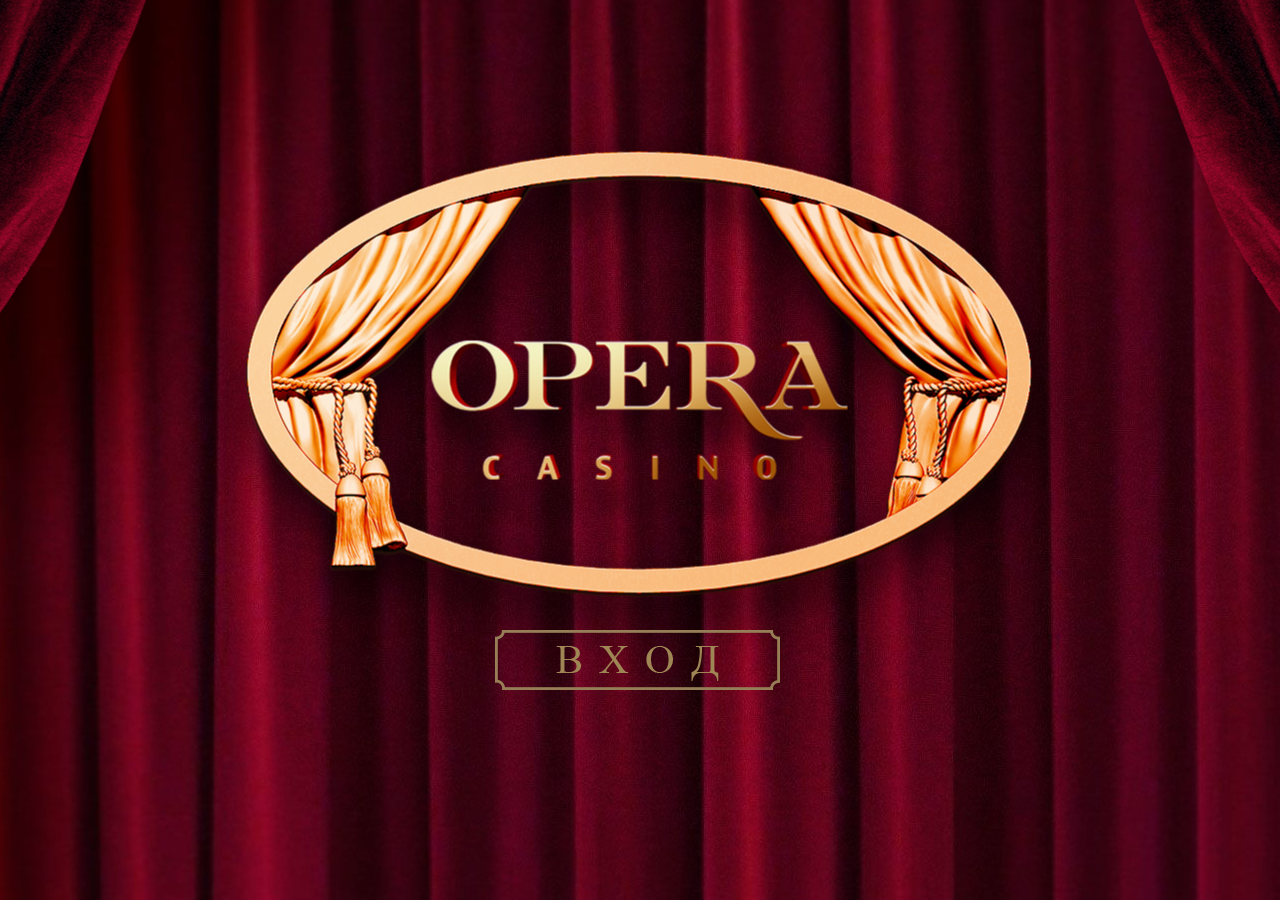
<file: index.html>
<!DOCTYPE html>
<html lang="ru">
<head>
  <meta charset="UTF-8">
  <meta name="viewport" content="width=device-width, initial-scale=1">
  <title>Opera</title>
  
  <link href='https://fonts.googleapis.com/css?family=Roboto:400,100&subset=latin,cyrillic' rel='stylesheet' type='text/css'>
  <link rel="stylesheet" href="css/vendor.css">
  <link rel="stylesheet" href="css/style.css">
  
</head>
<body>
  <div class="background background--index"></div>
  
 <div class="wrapper">
    
    <div class="content">
     
      <div class="curtain-front curtain-front--left">
        <div class="curtain-front__footer curtain-front__footer--left"><div class="curtain-footer"></div></div>
      </div>
      <div class="curtain-front curtain-front--right">
        <div class="curtain-front__footer curtain-front__footer--right"><div class="curtain-footer"></div></div>
      </div>
      
      <div class="curtain-back">
        <div class="logo">Casino Opera</div> 
      </div>
      
      <div class="entry">
        <a class="entry__btn" href="#">Вход</a>
      </div>
      
      <div class="content__wrapper">
        <header class="main-header">
          <div class="main-header__wrap">
        
            <div class="main-header__left">
        
              <ul class="main-header__list">
                <li class="main-header__item">
                  <a href="opera.html" class="main-header__link">Залы</a>
                  <div class="main-header__menu">
                    <ul class="main-header__submenu">
                      <li><a href="opera.html">Opera</a>
                      </li>
                      <li><a href="grand.html">Grand</a>
                      </li>
                      <li><a href="chaliapine.html">Chaliapine</a>
                      </li>
                      <li><a href="imperial.html">Imperial</a>
                      </li>
                      <li><a href="pokerroom.html">Poker room</a>
                      </li>
                    </ul>
                  </div>
                </li>
                <li class="main-header__item">
                  <a href="roulette.html" class="main-header__link">Игры</a>
                  <div class="main-header__menu">
                    <ul class="main-header__submenu">
                      <li><a href="roulette.html">Рулетка</a>
                      </li>
                      <li><a href="blackjack.html">Блэкджек</a>
                      </li>
                      <li><a href="poker.html">Покер</a>
                      </li>
                      <li><a href="puntobanco.html">Пунто банко</a>
                      </li>
                      <li><a href="slot.html">Слот</a>
                      </li>
                    </ul>
                  </div>
                </li>
                <li class="main-header__item">
                  <a href="louis.html" class="main-header__link">Рестораны</a>
                  <div class="main-header__menu">
                    <ul class="main-header__submenu">
                      <li><a href="louis.html">Louis XIII</a>
                      </li>
                      <li><a href="buffet.html">Buffet</a>
                      </li>
                      <li><a href="bar.html">Бар</a>
                      </li>
                    </ul>
                  </div>
                </li>
              </ul>
        
            </div>
        
            <div class="main-header__logo">Минск. Casino Opera.</div>
        
            <div class="main-header__right">
        
              <nav class="main-header__nav">
                <a href="main.html" class="main-header__navlink main-header__navlink--active">Главная</a>
                <a href="contact.html" class="main-header__navlink">Контакты</a>
              </nav>
              <ul class="main-header__list">
                <li class="main-header__item ">
                  <a href="priviege.html" class="main-header__link">Привилегии</a>
                </li>
                <li class="main-header__item">
                  <a href="clubday.html" class="main-header__link">События</a>
                  <div class="main-header__menu">
                    <ul class="main-header__submenu">
                      <li><a href="clubday.html">Клубный день</a>
                      </li>
                      <li><a href="stage.html">Сцена</a>
                      </li>
                      <li><a href="afisha.html">Афиша</a>
                      </li>
                      <li><a href="archive.html">Архив</a>
                      </li>
                    </ul>
                  </div>
                </li>
              </ul>
        
            </div>
        
          </div>
        </header>
        
        <div class="banner__wrap">
                   
                <div class="banner">
                    <div class="banner__slide">
                      <img src="img/slide_cocker.png" alt="Концерт Joe Cocker" />
                      <a class="banner__link" href="afisha.html">подробнее</a>
                    </div>
                    <div class="banner__slide">
                      <img src="img/slide_meladze-new.png" alt="Концерт Валерия Меладзе" />
                      <a class="banner__link" href="afisha.html">подробнее</a>
                    </div>
                </div>
        
      </div>  
        
        <footer class="main-footer">
          <p class="main-footer__copyright">Copyright © 2015 Opera Casino, Minsk, Belarus. All Rights Reserved.</p>
        </footer>
      </div>
      
    </div>
  </div>
  <script type="text/javascript" src="js/vendor.js"></script>
  <script type="text/javascript" src="js/script.js"></script>

</body>
</html>
</file>
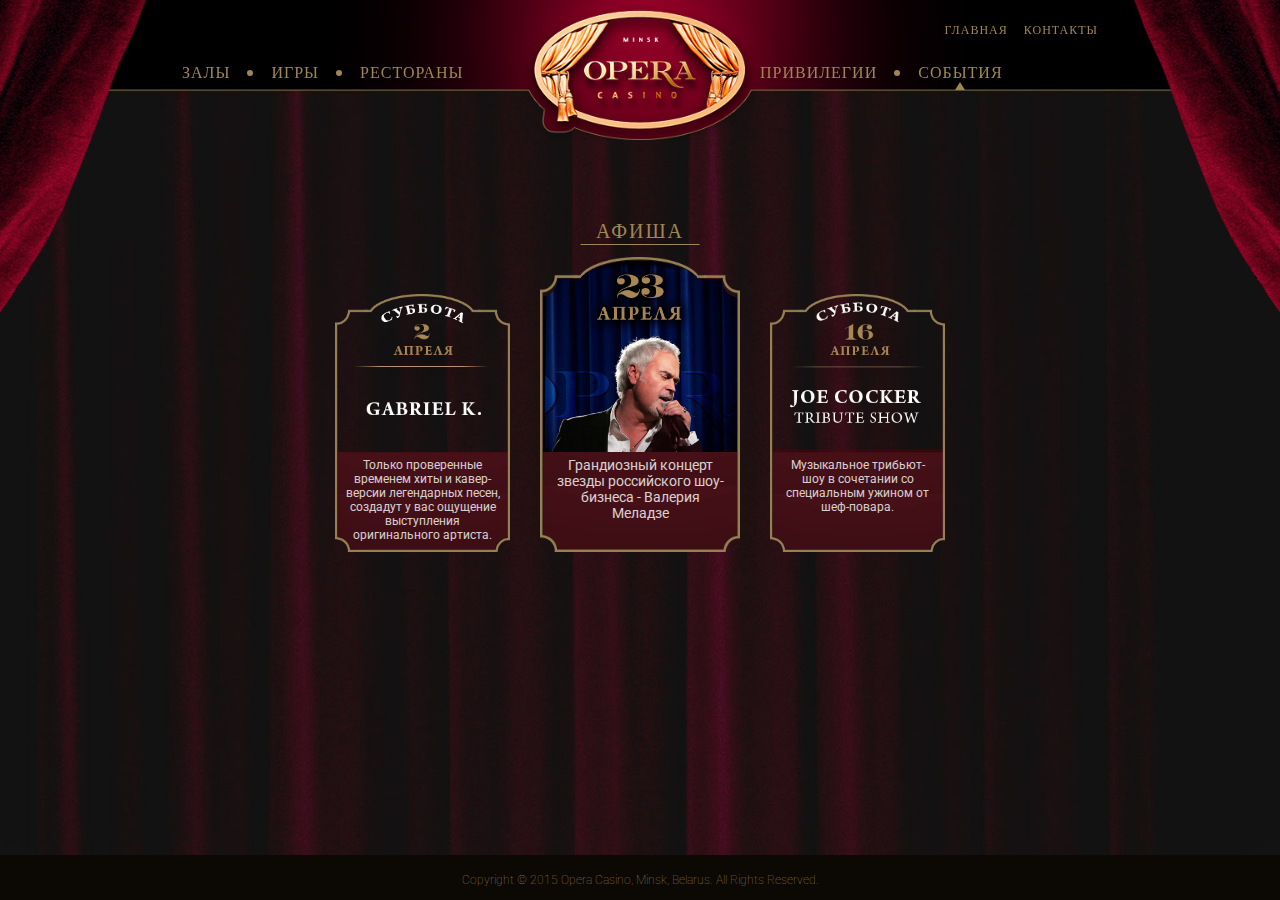
<file: afisha.html>
<!DOCTYPE html>
<html lang="ru">
<head>
  <meta charset="UTF-8">
  <meta name="viewport" content="width=device-width, initial-scale=1">
  <title>Opera</title>
  
  <link href='https://fonts.googleapis.com/css?family=Roboto:100,400&subset=latin,cyrillic' rel='stylesheet' type='text/css'>
  <link rel="stylesheet" href="css/vendor.css">
  <link rel="stylesheet" href="css/style.css">

</head>
<body>
  
  <div class="background background--priviege"></div>
  
 <div class="wrapper">
    
    <div class="content">
     
      <div class="curtain-front curtain-front--left">
        <div class="curtain-front__footer curtain-front__footer--left"><div class="curtain-footer curtain-footer--show"></div></div>
      </div>
      <div class="curtain-front curtain-front--right">
        <div class="curtain-front__footer curtain-front__footer--right"><div class="curtain-footer curtain-footer--show"></div></div>
      </div>
      
      <div class="content__wrapper">
        <header class="main-header">
          <div class="main-header__wrap">
        
            <div class="main-header__left">
        
              <ul class="main-header__list">
                <li class="main-header__item">
                  <a href="opera.html" class="main-header__link">Залы</a>
                  <div class="main-header__menu">
                    <ul class="main-header__submenu">
                      <li><a href="opera.html">Opera</a>
                      </li>
                      <li><a href="grand.html">Grand</a>
                      </li>
                      <li><a href="chaliapine.html">Chaliapine</a>
                      </li>
                      <li><a href="imperial.html">Imperial</a>
                      </li>
                      <li><a href="pokerroom.html">Poker room</a>
                      </li>
                    </ul>
                  </div>
                </li>
                <li class="main-header__item">
                  <a href="roulette.html" class="main-header__link">Игры</a>
                  <div class="main-header__menu">
                    <ul class="main-header__submenu">
                      <li><a href="roulette.html">Рулетка</a>
                      </li>
                      <li><a href="blackjack.html">Блэкджек</a>
                      </li>
                      <li><a href="poker.html">Покер</a>
                      </li>
                      <li><a href="puntobanco.html">Пунто банко</a>
                      </li>
                      <li><a href="slot.html">Слот</a>
                      </li>
                    </ul>
                  </div>
                </li>
                <li class="main-header__item">
                  <a href="louis.html" class="main-header__link">Рестораны</a>
                  <div class="main-header__menu">
                    <ul class="main-header__submenu">
                      <li><a href="louis.html">Louis XIII</a>
                      </li>
                      <li><a href="buffet.html">Buffet</a>
                      </li>
                      <li><a href="bar.html">Бар</a>
                      </li>
                    </ul>
                  </div>
                </li>
              </ul>
        
            </div>
        
            <div class="main-header__logo">Минск. Casino Opera.</div>
        
            <div class="main-header__right">
        
              <nav class="main-header__nav">
                <a href="main.html" class="main-header__navlink">Главная</a>
                <a href="contact.html" class="main-header__navlink">Контакты</a>
              </nav>
              <ul class="main-header__list">
                <li class="main-header__item ">
                  <a href="priviege.html" class="main-header__link">Привилегии</a>
                </li>
                <li class="main-header__item">
                  <a href="clubday.html" class="main-header__link main-header__link--active">События</a>
                  <div class="main-header__menu">
                    <ul class="main-header__submenu">
                      <li><a href="clubday.html">Клубный день</a>
                      </li>
                      <li><a href="stage.html">Сцена</a>
                      </li>
                      <li><a class="active" href="afisha.html">Афиша</a>
                      </li>
                      <li><a href="archive.html">Архив</a>
                      </li>
                    </ul>
                  </div>
                </li>
              </ul>
        
            </div>
        
          </div>
        </header>
        
        <div class="afisha">
          <div class="afisha__wrap">
              <h1 class="afisha__title"><span>Афиша</span></h1>
              
              <ul class="afisha__list">
                <li class="afisha__item">
                  <div class="afisha__img"><img src="img/afisha-gabriel2.png" alt="Концерт Gabriel"></div>
                  <div class="afisha__description"><p>Только проверенные временем хиты и кавер-версии легендарных песен, создадут у вас ощущение выступления оригинального артиста.</p> </div>
                </li>
                <li class="afisha__item afisha__item--active">
                  <div class="afisha__img"><img src="img/afisha-meladze.png" alt="Концерт Валерий Меладзе"></div>
                  <div class="afisha__description"><p>Грандиозный концерт звезды российского шоу-бизнеса - Валерия Меладзе</p></div>
                </li>
                <li class="afisha__item">
                  <div class="afisha__img"><img src="img/afisha-cocker.png" alt="Концерт Joy Cocker"></div>
                  <div class="afisha__description"><p>Музыкальное трибьют-шоу в сочетании со специальным ужином от шеф-повара.</p></div>
                </li>
              </ul>
          </div>
        </div>
        
        <footer class="main-footer">
          <p class="main-footer__copyright">Copyright © 2015 Opera Casino, Minsk, Belarus. All Rights Reserved.</p>
        </footer>
        
      </div>
      
    
  </div>
  
  <script type="text/javascript" src="js/vendor.js"></script>
  <script type="text/javascript" src="js/script.js"></script>
  
</body>
</html>
</file>
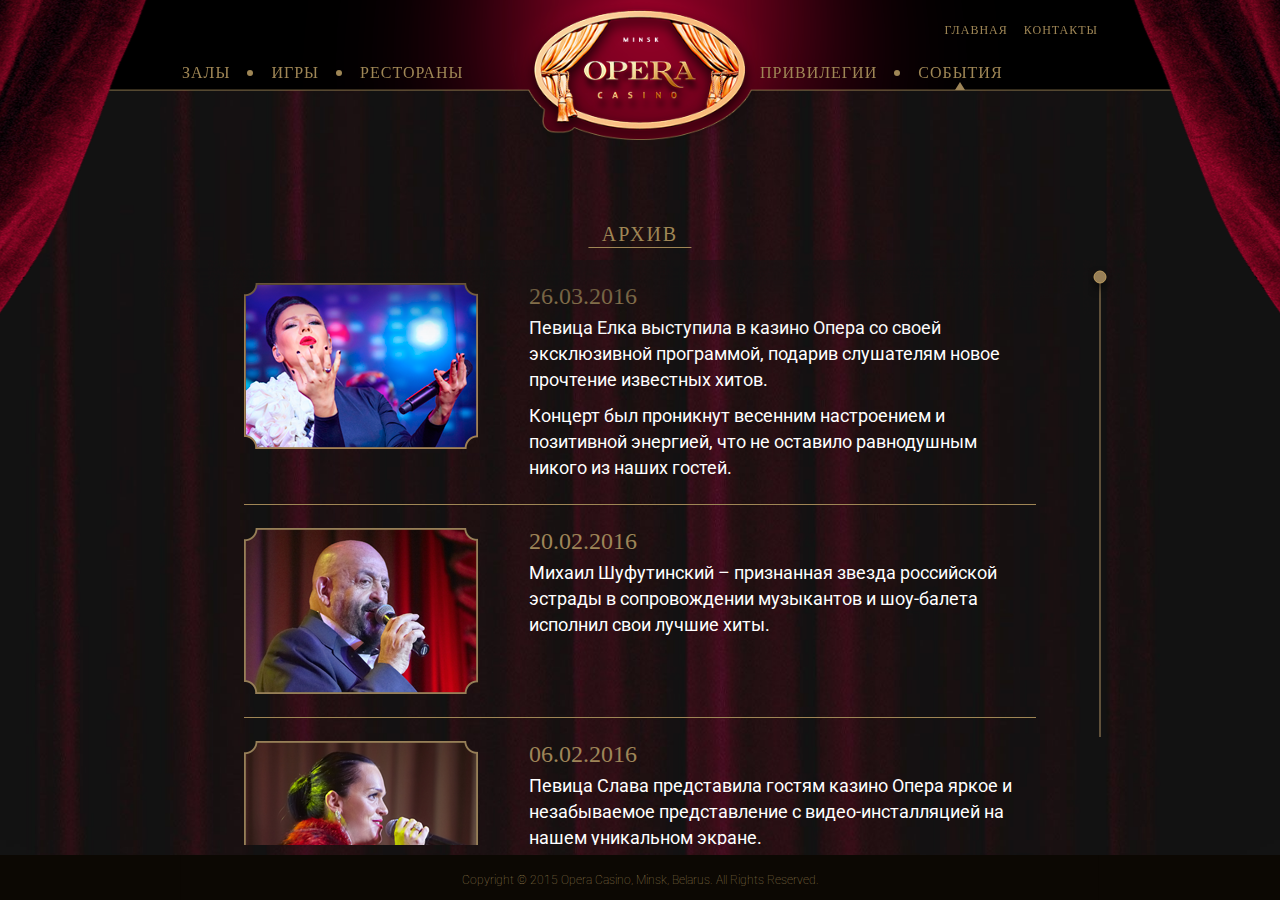
<file: archive.html>
<!DOCTYPE html>
<html lang="ru">
<head>
  <meta charset="UTF-8">
  <meta name="viewport" content="width=device-width, initial-scale=1">
  <title>Opera</title>
  
  <link href='https://fonts.googleapis.com/css?family=Roboto:100,400&subset=latin,cyrillic' rel='stylesheet' type='text/css'>
  <link rel="stylesheet" href="css/vendor.css">
  <link rel="stylesheet" href="css/style.css">

</head>
<body>
  
  <div class="background background--priviege"></div>
  
  <div class="wrapper">
    
    <div class="content">
     
      <div class="curtain-front curtain-front--left">
        <div class="curtain-front__footer curtain-front__footer--left"><div class="curtain-footer curtain-footer--show"></div></div>
      </div>
      <div class="curtain-front curtain-front--right">
        <div class="curtain-front__footer curtain-front__footer--right"><div class="curtain-footer curtain-footer--show"></div></div>
      </div>
      
      <div class="content__wrapper">
        <header class="main-header">
          <div class="main-header__wrap">
        
            <div class="main-header__left">
        
              <ul class="main-header__list">
                <li class="main-header__item">
                  <a href="opera.html" class="main-header__link">Залы</a>
                  <div class="main-header__menu">
                    <ul class="main-header__submenu">
                      <li><a href="opera.html">Opera</a>
                      </li>
                      <li><a href="grand.html">Grand</a>
                      </li>
                      <li><a href="chaliapine.html">Chaliapine</a>
                      </li>
                      <li><a href="imperial.html">Imperial</a>
                      </li>
                      <li><a href="pokerroom.html">Poker room</a>
                      </li>
                    </ul>
                  </div>
                </li>
                <li class="main-header__item">
                  <a href="roulette.html" class="main-header__link">Игры</a>
                  <div class="main-header__menu">
                    <ul class="main-header__submenu">
                      <li><a href="roulette.html">Рулетка</a>
                      </li>
                      <li><a href="blackjack.html">Блэкджек</a>
                      </li>
                      <li><a href="poker.html">Покер</a>
                      </li>
                      <li><a href="puntobanco.html">Пунто банко</a>
                      </li>
                      <li><a href="slot.html">Слот</a>
                      </li>
                    </ul>
                  </div>
                </li>
                <li class="main-header__item">
                  <a href="louis.html" class="main-header__link">Рестораны</a>
                  <div class="main-header__menu">
                    <ul class="main-header__submenu">
                      <li><a href="louis.html">Louis XIII</a>
                      </li>
                      <li><a href="buffet.html">Buffet</a>
                      </li>
                      <li><a href="bar.html">Бар</a>
                      </li>
                    </ul>
                  </div>
                </li>
              </ul>
        
            </div>
        
            <div class="main-header__logo">Минск. Casino Opera.</div>
        
            <div class="main-header__right">
        
              <nav class="main-header__nav">
                <a href="main.html" class="main-header__navlink">Главная</a>
                <a href="contact.html" class="main-header__navlink">Контакты</a>
              </nav>
              <ul class="main-header__list">
                <li class="main-header__item ">
                  <a href="priviege.html" class="main-header__link">Привилегии</a>
                </li>
                <li class="main-header__item">
                  <a href="clubday.html" class="main-header__link main-header__link--active">События</a>
                  <div class="main-header__menu">
                    <ul class="main-header__submenu">
                      <li><a href="clubday.html">Клубный день</a>
                      </li>
                      <li><a href="stage.html">Сцена</a>
                      </li>
                      <li><a href="afisha.html">Афиша</a>
                      </li>
                      <li><a class="active" href="archive.html">Архив</a>
                      </li>
                    </ul>
                  </div>
                </li>
              </ul>
        
            </div>
        
          </div>
        </header>
        
        <div class="archive">
          <div class="archive__wrap">
              <h1 class="archive__title"><span>Архив</span></h1>
              <div class="archive__content">
                <div class="scrollbar-inner">
                  <div class="archive__list">
                    <div class="archive__date">
                      <div class="archive__event">
                        <div class="archive__photo"><img src="img/archive-event_elka.png" alt="Событие"></div>
                        <div class="archive__description">
                          <p class="archive__number">26.03.2016</p>
                          <p class="archive__text">Певица Елка выступила в казино Опера со своей эксклюзивной программой, подарив слушателям новое прочтение известных хитов.</p>
                          <p class="archive__text">Концерт был проникнут весенним настроением и позитивной энергией, что не оставило равнодушным никого из наших гостей.</p>
                        </div>
                      </div>
                    </div>
                    <div class="archive__date">
                      <div class="archive__event">
                        <div class="archive__photo"><img src="img/archive-event_sh.png" alt="Событие"></div>
                        <div class="archive__description">
                          <p class="archive__number">20.02.2016</p>
                          <p class="archive__text">Михаил Шуфутинский – признанная звезда российской эстрады в сопровождении музыкантов и шоу-балета исполнил свои лучшие хиты.</p>
                        </div>
                      </div>
                    </div>
                    <div class="archive__date">
                      <div class="archive__event">
                        <div class="archive__photo"><img src="img/archive-event_sl.png" alt="Событие"></div>
                        <div class="archive__description">
                          <p class="archive__number">06.02.2016</p>
                          <p class="archive__text">Певица Слава представила гостям казино Опера яркое и незабываемое представление с видео-инсталляцией на нашем уникальном экране.</p>
                        </div>
                      </div>
                    </div>
                    <div class="archive__date">
                      <div class="archive__event">
                        <div class="archive__photo"><img src="img/archive-event_dg.png" alt="Событие"></div>
                        <div class="archive__description">
                          <p class="archive__number">23.01.2016</p>
                          <p class="archive__text">Альбина Джанабаева дала дебютный концерт в Минске с профессиональным составом музыкантов и живым звуком специально для нашего казино.</p>
                        </div>
                      </div>
                    </div>
                    <div class="archive__date">
                      <div class="archive__event">
                        <div class="archive__photo"><img src="img/archive-event_us.png" alt="Событие"></div>
                        <div class="archive__description">
                          <p class="archive__number">19.12.2015</p>
                          <p class="archive__text">Любовь Успенская с уникальным оркестром исполнила для наших гостей проникновенную историю русского шансона.</p>
                        </div>
                      </div>
                    </div>
                    <div class="archive__date">
                      <div class="archive__event">
                        <div class="archive__photo"><img src="img/archive-event_lo.png" alt="Событие"></div>
                        <div class="archive__description">
                          <p class="archive__number">28.11.2015</p>
                          <p class="archive__text">Очаровательная Ани Лорак произвела фурор, представив свое шоу в казино Опера. Певица создала на сцене незабываемую атмосферу живого звука и зарядила положительными эмоциями всех гостей.</p>
                        </div>
                      </div>
                    </div>
                    <div class="archive__date">
                      <div class="archive__event">
                        <div class="archive__photo"><img src="img/archive-event_a-studio.png" alt="Событие"></div>
                        <div class="archive__description">
                          <p class="archive__number">14.11.2015</p>
                          <p class="archive__text">Культовая поп-группа A’Студио поразила своим концертом на официальном открытии нашего казино.</p>
                        </div>
                      </div>
                    </div>
                  </div>
                </div>
              </div>
          </div>
        </div>
        
        <footer class="main-footer">
          <p class="main-footer__copyright">Copyright © 2015 Opera Casino, Minsk, Belarus. All Rights Reserved.</p>
        </footer>
        
      </div>
      
    
  </div>
  
  <script type="text/javascript" src="js/vendor.js"></script>
  <script type="text/javascript" src="js/script.js"></script>
  <script>

  </script>
</body>
</html>
</file>
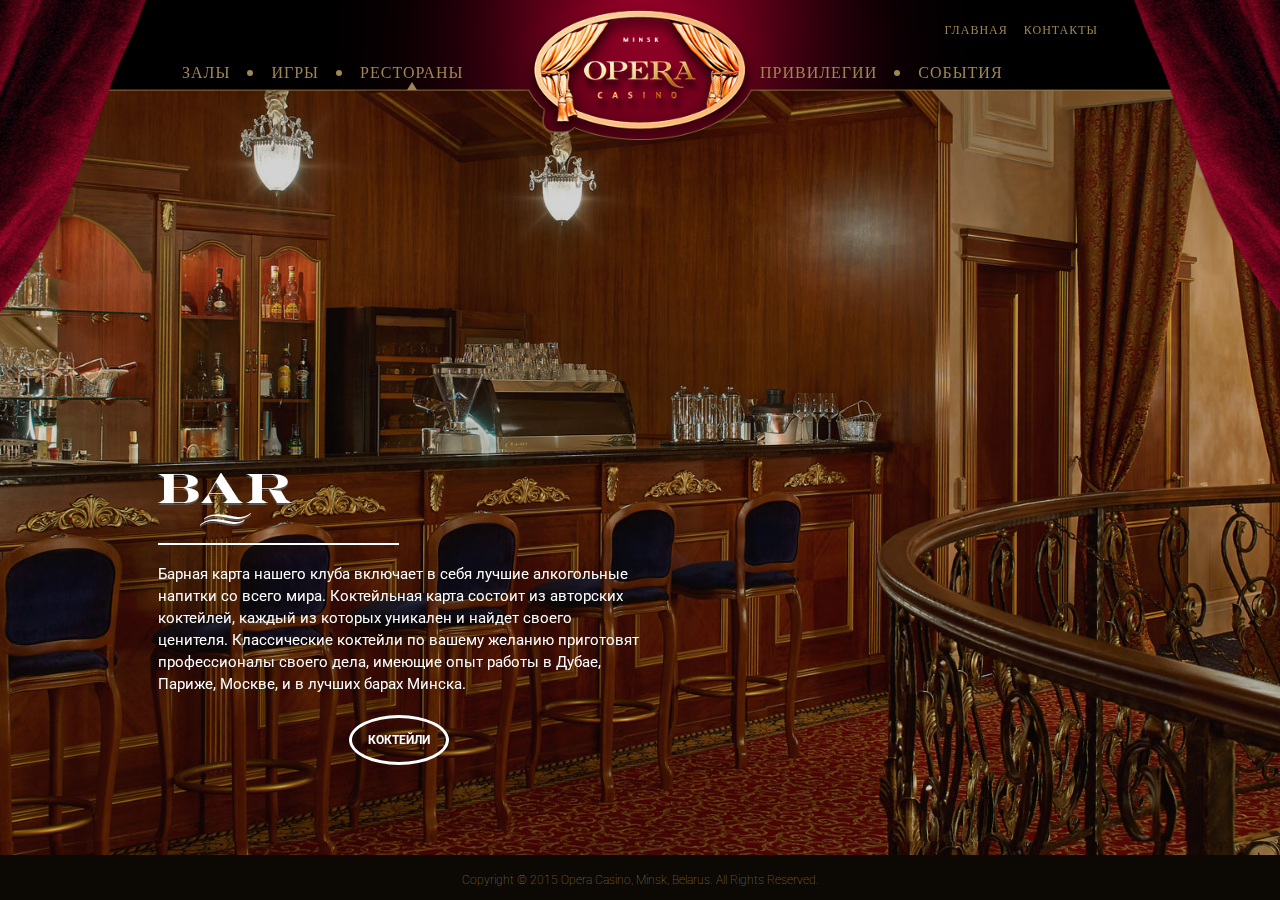
<file: bar.html>
<!DOCTYPE html>
<html lang="ru">
<head>
  <meta charset="UTF-8">
  <meta name="viewport" content="width=device-width, initial-scale=1">
  <title>Opera</title>
  
  <link href='https://fonts.googleapis.com/css?family=Roboto:100,400&subset=latin,cyrillic' rel='stylesheet' type='text/css'>
  <link rel="stylesheet" href="css/vendor.css">
  <link rel="stylesheet" href="css/style.css">

</head>
<body>
  
  <div class="background background--bar">
    
    <div class="slider slider--dish">
   
      <div class="slider__wrap slider__wrap--dish">

          <div class="slider__slide">
            <img src="img/bg_bar-capsa1.jpg" alt="Коктейль Capsa1 в баре" />
          </div>
          <div class="slider__slide">
            <img src="img/bg_bar-capsa2.jpg" alt="Коктейль Capsa2 в баре" />
          </div>

      </div>

    </div>
    
  </div>
  
  
  
 <div class="wrapper">
    
    <div class="content">
     
      <div class="curtain-front curtain-front--left">
        <div class="curtain-front__footer curtain-front__footer--left"><div class="curtain-footer curtain-footer--show"></div></div>
      </div>
      <div class="curtain-front curtain-front--right">
        <div class="curtain-front__footer curtain-front__footer--right"><div class="curtain-footer curtain-footer--show"></div></div>
      </div>
      
      <div class="content__wrapper">
        <header class="main-header">
          <div class="main-header__wrap">
        
            <div class="main-header__left">
        
              <ul class="main-header__list">
                <li class="main-header__item">
                  <a href="opera.html" class="main-header__link">Залы</a>
                  <div class="main-header__menu">
                    <ul class="main-header__submenu">
                      <li><a href="opera.html">Opera</a>
                      </li>
                      <li><a href="grand.html">Grand</a>
                      </li>
                      <li><a href="chaliapine.html">Chaliapine</a>
                      </li>
                      <li><a href="imperial.html">Imperial</a>
                      </li>
                      <li><a href="pokerroom.html">Poker room</a>
                      </li>
                    </ul>
                  </div>
                </li>
                <li class="main-header__item">
                  <a href="roulette.html" class="main-header__link">Игры</a>
                  <div class="main-header__menu">
                    <ul class="main-header__submenu">
                      <li><a href="roulette.html">Рулетка</a>
                      </li>
                      <li><a href="blackjack.html">Блэкджек</a>
                      </li>
                      <li><a href="poker.html">Покер</a>
                      </li>
                      <li><a href="puntobanco.html">Пунто банко</a>
                      </li>
                      <li><a href="slot.html">Слот</a>
                      </li>
                    </ul>
                  </div>
                </li>
                <li class="main-header__item">
                  <a href="louis.html" class="main-header__link main-header__link--active">Рестораны</a>
                  <div class="main-header__menu">
                    <ul class="main-header__submenu">
                      <li><a href="louis.html">Louis XIII</a>
                      </li>
                      <li><a href="buffet.html">Buffet</a>
                      </li>
                      <li><a class="active" href="bar.html">Бар</a>
                      </li>
                    </ul>
                  </div>
                </li>
              </ul>
        
            </div>
        
            <div class="main-header__logo">Минск. Casino Opera.</div>
        
            <div class="main-header__right">
        
              <nav class="main-header__nav">
                <a href="main.html" class="main-header__navlink">Главная</a>
                <a href="contact.html" class="main-header__navlink">Контакты</a>
              </nav>
              <ul class="main-header__list">
                <li class="main-header__item ">
                  <a href="priviege.html" class="main-header__link">Привилегии</a>
                </li>
                <li class="main-header__item">
                  <a href="clubday.html" class="main-header__link">События</a>
                  <div class="main-header__menu">
                    <ul class="main-header__submenu">
                      <li><a href="clubday.html">Клубный день</a>
                      </li>
                      <li><a href="stage.html">Сцена</a>
                      </li>
                      <li><a href="afisha.html">Афиша</a>
                      </li>
                      <li><a href="archive.html">Архив</a>
                      </li>
                    </ul>
                  </div>
                </li>
              </ul>
        
            </div>
        
          </div>
        </header>
        

        <div class="main">
          <div class="main__wrap">
              <div class="dish dish--left">
                
                  <div class="dish__wrap">
                    <div class="dish__slide">
                      <div class="dish__img">
                        <p class="dish__name"><span class="dish__restaurant">Bar</span>Capsa</p>
                      </div>
                      <p class="dish__text">В этом коктейле мы совместили, казалось бы, несовместимое – клубнику, красную паприку и джин, которые великолепно дополняют друг друга. <span class="dish__ingredient">Джин, Мартини Россо, клубника, перец болгарский, сахарный сироп, лимонный сок.</span></p>
                    </div>
                    <div class="dish__slide">
                      <div class="dish__img">
                        <p class="dish__name"><span class="dish__restaurant">Bar</span>Change m</p>
                      </div>
                      <p class="dish__text">Коктейль подойдет для независимых и уверенных в себе, классическое сочетание джина и сухого вермута с сиропом бузины. <span class="dish__ingredient">Водка, Мартини Экстра Драй, яблочный сок, сироп бузины, брусника.</span></p>
                    </div>
                  </div>
                       
              </div>
          </div>
        </div>

        <div class="main  main--intro main--bar">
          <div class="main__wrap">
             <div class="intro">
              <div class="intro__logo">
                <img src="img/logo_bar-white.png" alt="Бар">
              </div>
              <div class="intro__text">
                <p>
                  Барная карта нашего клуба включает в себя лучшие алкогольные напитки со всего мира. Коктейльная карта состоит из авторских коктейлей, каждый из которых уникален и найдет своего ценителя. Классические коктейли по вашему желанию приготовят профессионалы своего дела, имеющие опыт работы в Дубае, Париже, Москве, и в лучших барах Минска.
                </p>
              </div>
              <a href="#" class="description__link">Коктейли</a>
            </div> 
          </div>
        </div>
        
        <footer class="main-footer">
          <p class="main-footer__copyright">Copyright © 2015 Opera Casino, Minsk, Belarus. All Rights Reserved.</p>
        </footer>
      
    </div>
  </div>
  
  <script type="text/javascript" src="js/vendor.js"></script>
  <script type="text/javascript" src="js/script.js"></script>
  
</body>
</html>
</file>
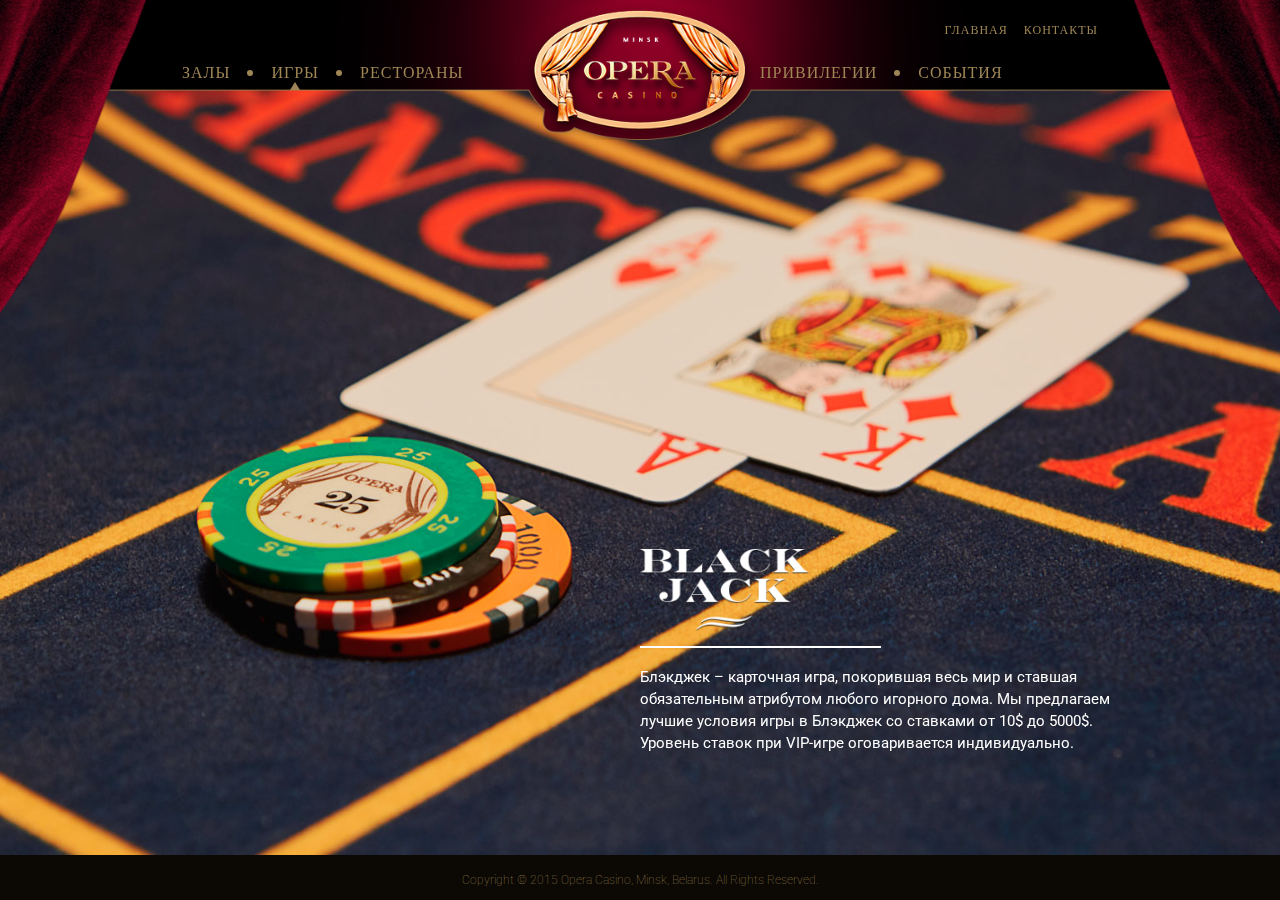
<file: blackjack.html>
<!DOCTYPE html>
<html lang="ru">
<head>
  <meta charset="UTF-8">
  <meta name="viewport" content="width=device-width, initial-scale=1">
  <title>Opera</title>
  
  <link href='https://fonts.googleapis.com/css?family=Roboto:100,400&subset=latin,cyrillic' rel='stylesheet' type='text/css'>
  <link rel="stylesheet" href="css/vendor.css">
  <link rel="stylesheet" href="css/style.css">

</head>
<body>
  
  <div class="background background--blackjack"></div>
  
 <div class="wrapper">
    
    <div class="content">
     
      <div class="curtain-front curtain-front--left">
        <div class="curtain-front__footer curtain-front__footer--left"><div class="curtain-footer curtain-footer--show"></div></div>
      </div>
      <div class="curtain-front curtain-front--right">
        <div class="curtain-front__footer curtain-front__footer--right"><div class="curtain-footer curtain-footer--show"></div></div>
      </div>
      
      <div class="content__wrapper">
        <header class="main-header">
          <div class="main-header__wrap">
        
            <div class="main-header__left">
        
              <ul class="main-header__list">
                <li class="main-header__item">
                  <a href="opera.html" class="main-header__link">Залы</a>
                  <div class="main-header__menu">
                    <ul class="main-header__submenu">
                      <li><a href="opera.html">Opera</a>
                      </li>
                      <li><a href="grand.html">Grand</a>
                      </li>
                      <li><a href="chaliapine.html">Chaliapine</a>
                      </li>
                      <li><a href="imperial.html">Imperial</a>
                      </li>
                      <li><a href="pokerroom.html">Poker room</a>
                      </li>
                    </ul>
                  </div>
                </li>
                <li class="main-header__item">
                  <a href="roulette.html" class="main-header__link main-header__link--active">Игры</a>
                  <div class="main-header__menu">
                    <ul class="main-header__submenu">
                      <li><a href="roulette.html">Рулетка</a>
                      </li>
                      <li><a class="active" href="blackjack.html">Блэкджек</a>
                      </li>
                      <li><a href="poker.html">Покер</a>
                      </li>
                      <li><a href="puntobanco.html">Пунто банко</a>
                      </li>
                      <li><a href="slot.html">Слот</a>
                      </li>
                    </ul>
                  </div>
                </li>
                <li class="main-header__item">
                  <a href="louis.html" class="main-header__link">Рестораны</a>
                  <div class="main-header__menu">
                    <ul class="main-header__submenu">
                      <li><a href="louis.html">Louis XIII</a>
                      </li>
                      <li><a href="buffet.html">Buffet</a>
                      </li>
                      <li><a href="bar.html">Бар</a>
                      </li>
                    </ul>
                  </div>
                </li>
              </ul>
        
            </div>
        
            <div class="main-header__logo">Минск. Casino Opera.</div>
        
            <div class="main-header__right">
        
              <nav class="main-header__nav">
                <a href="main.html" class="main-header__navlink">Главная</a>
                <a href="contact.html" class="main-header__navlink">Контакты</a>
              </nav>
              <ul class="main-header__list">
                <li class="main-header__item ">
                  <a href="priviege.html" class="main-header__link">Привилегии</a>
                </li>
                <li class="main-header__item">
                  <a href="clubday.html" class="main-header__link">События</a>
                  <div class="main-header__menu">
                    <ul class="main-header__submenu">
                      <li><a href="clubday.html">Клубный день</a>
                      </li>
                      <li><a href="stage.html">Сцена</a>
                      </li>
                      <li><a href="afisha.html">Афиша</a>
                      </li>
                      <li><a href="archive.html">Архив</a>
                      </li>
                    </ul>
                  </div>
                </li>
              </ul>
        
            </div>
        
          </div>
        </header>
        
        <div class="main main--blackjack">
          <div class="main__wrap">
            <div class="intro">
              <div class="intro__logo">
                <img src="img/logo_blackjack-white.png" alt="Игра Блэкджек">
              </div>
              <div class="intro__text">
                <p>Блэкджек – карточная игра, покорившая весь мир и ставшая обязательным атрибутом любого игорного дома. Мы предлагаем лучшие условия игры в Блэкджек со ставками от 10$ до 5000$. Уровень ставок при VIP-игре оговаривается индивидуально.</p>
              </div>
            </div> 
          </div>
        </div> 
         
        <footer class="main-footer">
          <p class="main-footer__copyright">Copyright © 2015 Opera Casino, Minsk, Belarus. All Rights Reserved.</p>
        </footer>
      
    </div>
  </div>
  
  <script type="text/javascript" src="js/vendor.js"></script>
  <script type="text/javascript" src="js/script.js"></script>
  
</body>
</html>
</file>
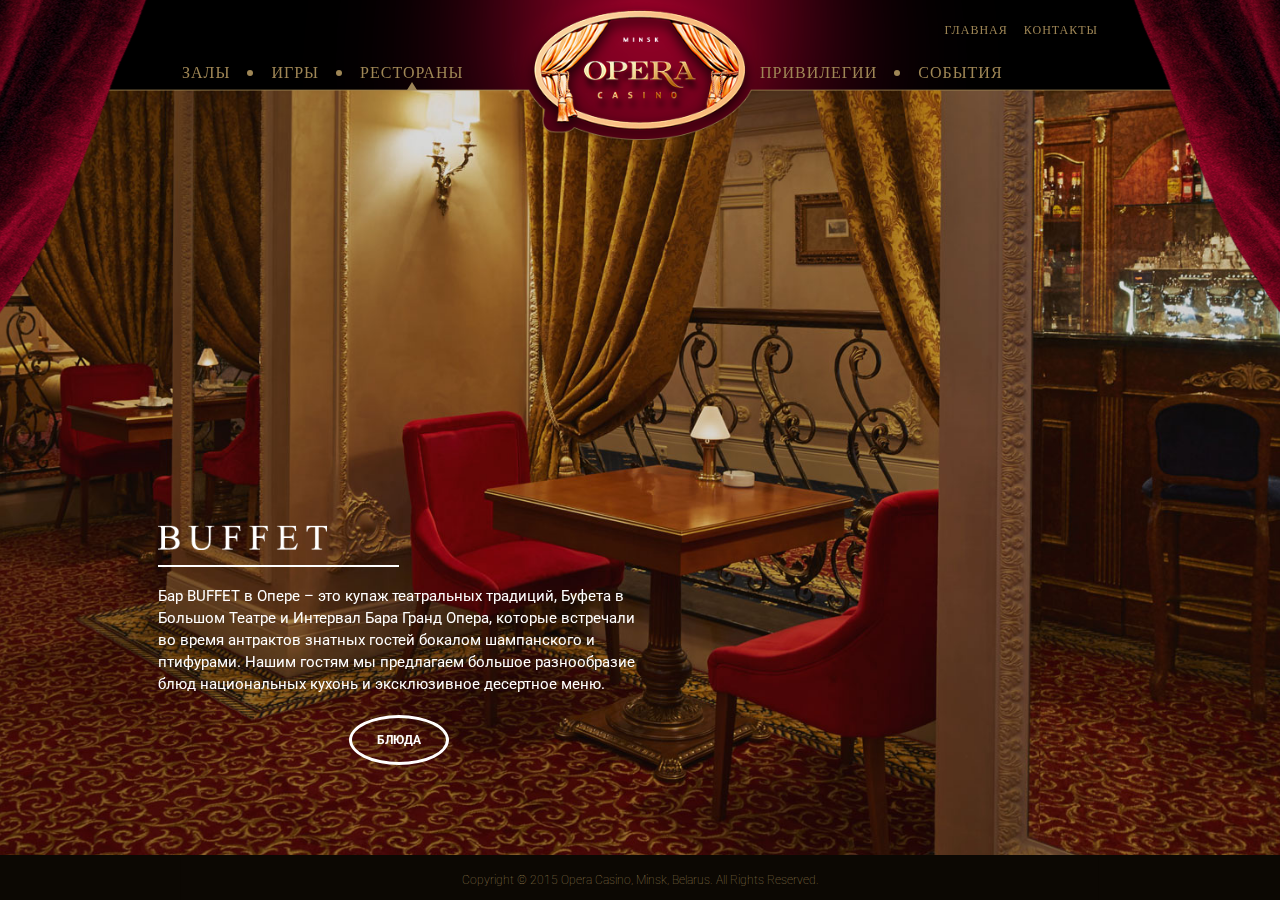
<file: buffet.html>
<!DOCTYPE html>
<html lang="ru">
<head>
  <meta charset="UTF-8">
  <meta name="viewport" content="width=device-width, initial-scale=1">
  <title>Opera</title>
  
  <link href='https://fonts.googleapis.com/css?family=Roboto:100,400&subset=latin,cyrillic' rel='stylesheet' type='text/css'>
  <link rel="stylesheet" href="css/vendor.css">
  <link rel="stylesheet" href="css/style.css">

</head>
<body>
  
  <div class="background background--buffet">
    
    <div class="slider slider--dish">
   
      <div class="slider__wrap slider__wrap--dish">

          <div class="slider__slide">
            <img src="img/bg_buffet-fish.jpg" alt="Черная треска" />
          </div>
          <div class="slider__slide">
            <img src="img/bg_buffet-cake.jpg" alt="Ванильный тарт" />
          </div>
          <div class="slider__slide">
            <img src="img/bg_buffet-opera.jpg" alt="Торт Opera" />
          </div>

      </div>

    </div>
    
    
  </div>
  
 <div class="wrapper">
    
    <div class="content">
     
      <div class="curtain-front curtain-front--left">
        <div class="curtain-front__footer curtain-front__footer--left"><div class="curtain-footer curtain-footer--show"></div></div>
      </div>
      <div class="curtain-front curtain-front--right">
        <div class="curtain-front__footer curtain-front__footer--right"><div class="curtain-footer curtain-footer--show"></div></div>
      </div>
      
      <div class="content__wrapper">
        <header class="main-header">
          <div class="main-header__wrap">
        
            <div class="main-header__left">
        
              <ul class="main-header__list">
                <li class="main-header__item">
                  <a href="opera.html" class="main-header__link">Залы</a>
                  <div class="main-header__menu">
                    <ul class="main-header__submenu">
                      <li><a href="opera.html">Opera</a>
                      </li>
                      <li><a href="grand.html">Grand</a>
                      </li>
                      <li><a href="chaliapine.html">Chaliapine</a>
                      </li>
                      <li><a href="imperial.html">Imperial</a>
                      </li>
                      <li><a href="pokerroom.html">Poker room</a>
                      </li>
                    </ul>
                  </div>
                </li>
                <li class="main-header__item">
                  <a href="roulette.html" class="main-header__link">Игры</a>
                  <div class="main-header__menu">
                    <ul class="main-header__submenu">
                      <li><a href="roulette.html">Рулетка</a>
                      </li>
                      <li><a href="blackjack.html">Блэкджек</a>
                      </li>
                      <li><a href="poker.html">Покер</a>
                      </li>
                      <li><a href="puntobanco.html">Пунто банко</a>
                      </li>
                      <li><a href="slot.html">Слот</a>
                      </li>
                    </ul>
                  </div>
                </li>
                <li class="main-header__item">
                  <a href="louis.html" class="main-header__link main-header__link--active">Рестораны</a>
                  <div class="main-header__menu">
                    <ul class="main-header__submenu">
                      <li><a href="louis.html">Louis XIII</a>
                      </li>
                      <li><a class="active" href="buffet.html">Buffet</a>
                      </li>
                      <li><a href="bar.html">Бар</a>
                      </li>
                    </ul>
                  </div>
                </li>
              </ul>
        
            </div>
        
            <div class="main-header__logo">Минск. Casino Opera.</div>
        
            <div class="main-header__right">
        
              <nav class="main-header__nav">
                <a href="main.html" class="main-header__navlink">Главная</a>
                <a href="contact.html" class="main-header__navlink">Контакты</a>
              </nav>
              <ul class="main-header__list">
                <li class="main-header__item ">
                  <a href="priviege.html" class="main-header__link">Привилегии</a>
                </li>
                <li class="main-header__item">
                  <a href="clubday.html" class="main-header__link">События</a>
                  <div class="main-header__menu">
                    <ul class="main-header__submenu">
                      <li><a href="clubday.html">Клубный день</a>
                      </li>
                      <li><a href="stage.html">Сцена</a>
                      </li>
                      <li><a href="afisha.html">Афиша</a>
                      </li>
                      <li><a href="archive.html">Архив</a>
                      </li>
                    </ul>
                  </div>
                </li>
              </ul>
        
            </div>
        
          </div>
        </header>
        

        <div class="main">
          <div class="main__wrap">
              <div class="dish dish--left">
                
                  <div class="dish__wrap">
                    <div class="dish__slide">
                      <div class="dish__img">
                        <p class="dish__name"><span class="dish__restaurant">Buffet</span>Fish</p>
                      </div>
                      <p class="dish__text">Черная треска маринуется по японскому рецепту и карамелизуется в духовке, подается с соусами «Унаги» и «Мисо».</p>
                    </div>
                    <div class="dish__slide">
                      <div class="dish__img">
                        <p class="dish__name"><span class="dish__restaurant">Buffet</span>Dessert</p>
                      </div>
                      <p class="dish__text">Французский тарт состоит из ванильного мусса, который подается на миндальной тарталетке с малиновым компоте.</p>
                    </div>
                    <div class="dish__slide">
                      <div class="dish__img">
                        <p class="dish__name"><span class="dish__restaurant">Buffet</span>Dessert</p>
                      </div>
                      <p class="dish__text">Торт ОПЕРА это сочетание миндального бисквита, пропитанного сиропом из натурального кофе, настоящего бельгийского шоколада и фисташкового крема.</p>
                    </div>
                  </div>
                 
              </div>
          </div>
        </div>

        <div class="main main--intro main--buffet">
          <div class="main__wrap">
            <div class="intro">
              <div class="intro__logo">
                <img src="img/logo_buffet-white.png" alt="Буфет">
              </div>
              <div class="intro__text">
                <p>
                  Бар BUFFET в Опере – это купаж театральных традиций, Буфета в Большом Театре и Интервал Бара Гранд Опера, которые встречали во время антрактов знатных гостей бокалом шампанского и птифурами. 
            Нашим гостям мы предлагаем большое разнообразие блюд национальных кухонь и эксклюзивное десертное меню.
                </p>
              </div>
              <a href="#" class="description__link">Блюда</a>
            </div>
          </div> 
        </div>
        
        <footer class="main-footer">
          <p class="main-footer__copyright">Copyright © 2015 Opera Casino, Minsk, Belarus. All Rights Reserved.</p>
        </footer>
      
    </div>
  </div>
  
  <script type="text/javascript" src="js/vendor.js"></script>
  <script type="text/javascript" src="js/script.js"></script>
  
</body>
</html>
</file>
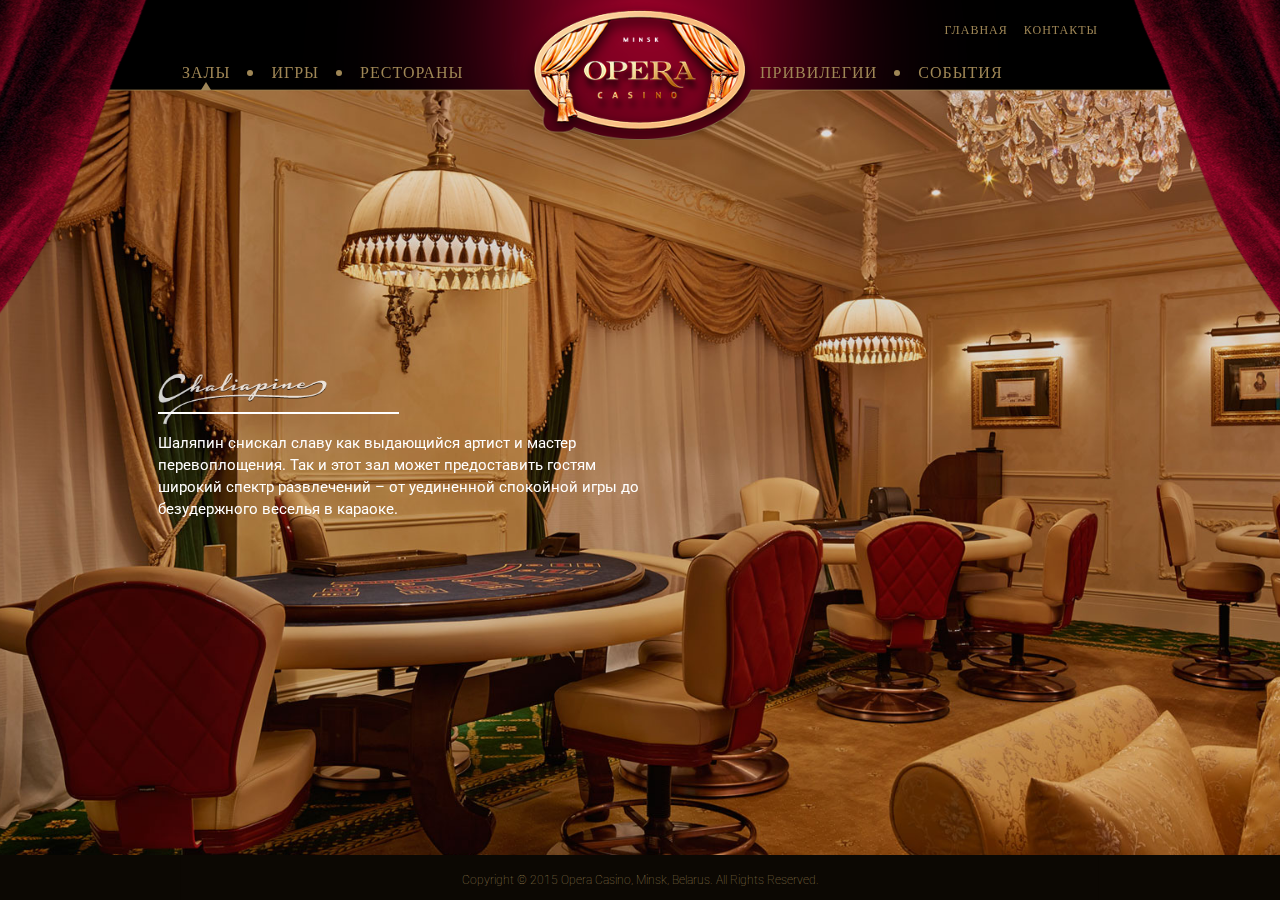
<file: chaliapine.html>
<!DOCTYPE html>
<html lang="ru">
<head>
  <meta charset="UTF-8">
  <meta name="viewport" content="width=device-width, initial-scale=1">
  <title>Opera</title>
  
  <link href='https://fonts.googleapis.com/css?family=Roboto:100,400&subset=latin,cyrillic' rel='stylesheet' type='text/css'>
  <link rel="stylesheet" href="css/vendor.css">
  <link rel="stylesheet" href="css/style.css">

</head>
<body>
  
  <div class="background background--chaliapine"></div>
  
 <div class="wrapper">
    
    <div class="content">
     
      <div class="curtain-front curtain-front--left">
        <div class="curtain-front__footer curtain-front__footer--left"><div class="curtain-footer curtain-footer--show"></div></div>
      </div>
      <div class="curtain-front curtain-front--right">
        <div class="curtain-front__footer curtain-front__footer--right"><div class="curtain-footer curtain-footer--show"></div></div>
      </div>
      
      <div class="content__wrapper">
        <header class="main-header">
          <div class="main-header__wrap">
        
            <div class="main-header__left">
        
              <ul class="main-header__list">
                <li class="main-header__item">
                  <a href="opera.html" class="main-header__link main-header__link--active">Залы</a>
                  <div class="main-header__menu">
                    <ul class="main-header__submenu">
                      <li><a href="opera.html">Opera</a>
                      </li>
                      <li><a href="grand.html">Grand</a>
                      </li>
                      <li><a  class="active" href="chaliapine.html">Chaliapine</a>
                      </li>
                      <li><a href="imperial.html">Imperial</a>
                      </li>
                      <li><a href="pokerroom.html">Poker room</a>
                      </li>
                    </ul>
                  </div>
                </li>
                <li class="main-header__item">
                  <a href="roulette.html" class="main-header__link">Игры</a>
                  <div class="main-header__menu">
                    <ul class="main-header__submenu">
                      <li><a href="roulette.html">Рулетка</a>
                      </li>
                      <li><a href="blackjack.html">Блэкджек</a>
                      </li>
                      <li><a href="poker.html">Покер</a>
                      </li>
                      <li><a href="puntobanco.html">Пунто банко</a>
                      </li>
                      <li><a href="slot.html">Слот</a>
                      </li>
                    </ul>
                  </div>
                </li>
                <li class="main-header__item">
                  <a href="louis.html" class="main-header__link">Рестораны</a>
                  <div class="main-header__menu">
                    <ul class="main-header__submenu">
                      <li><a href="louis.html">Louis XIII</a>
                      </li>
                      <li><a href="buffet.html">Buffet</a>
                      </li>
                      <li><a href="bar.html">Бар</a>
                      </li>
                    </ul>
                  </div>
                </li>
              </ul>
        
            </div>
        
            <div class="main-header__logo">Минск. Casino Opera.</div>
        
            <div class="main-header__right">
        
              <nav class="main-header__nav">
                <a href="main.html" class="main-header__navlink">Главная</a>
                <a href="contact.html" class="main-header__navlink">Контакты</a>
              </nav>
              <ul class="main-header__list">
                <li class="main-header__item ">
                  <a href="#" class="main-header__link">Привилегии</a>
                </li>
                <li class="main-header__item">
                  <a href="clubday.html" class="main-header__link">События</a>
                  <div class="main-header__menu">
                    <ul class="main-header__submenu">
                      <li><a href="clubday.html">Клубный день</a>
                      </li>
                      <li><a href="stage.html">Сцена</a>
                      </li>
                      <li><a href="afisha.html">Афиша</a>
                      </li>
                      <li><a href="archive.html">Архив</a>
                      </li>
                    </ul>
                  </div>
                </li>
              </ul>
        
            </div>
        
          </div>
        </header>
        
         <div class="main main--chaliapine">
          <div class="main__wrap"> 
            <div class="intro">
              <div class="intro__logo">
                <img src="img/logo_chaliapine-white.png" alt="Зал Шаляпин">
              </div>
              <div class="intro__text">
                <p>Шаляпин cнискал славу как выдающийся артист и мастер перевоплощения. Так и этот зал может предоставить гостям широкий спектр развлечений – от уединенной спокойной игры до безудержного веселья в караоке.</p>
              </div>
            </div>  
          </div>
        </div> 
         
        <footer class="main-footer">
          <p class="main-footer__copyright">Copyright © 2015 Opera Casino, Minsk, Belarus. All Rights Reserved.</p>
        </footer>
      
    </div>
  </div>
  
  <script type="text/javascript" src="js/vendor.js"></script>
  <script type="text/javascript" src="js/script.js"></script>
  
</body>
</html>
</file>
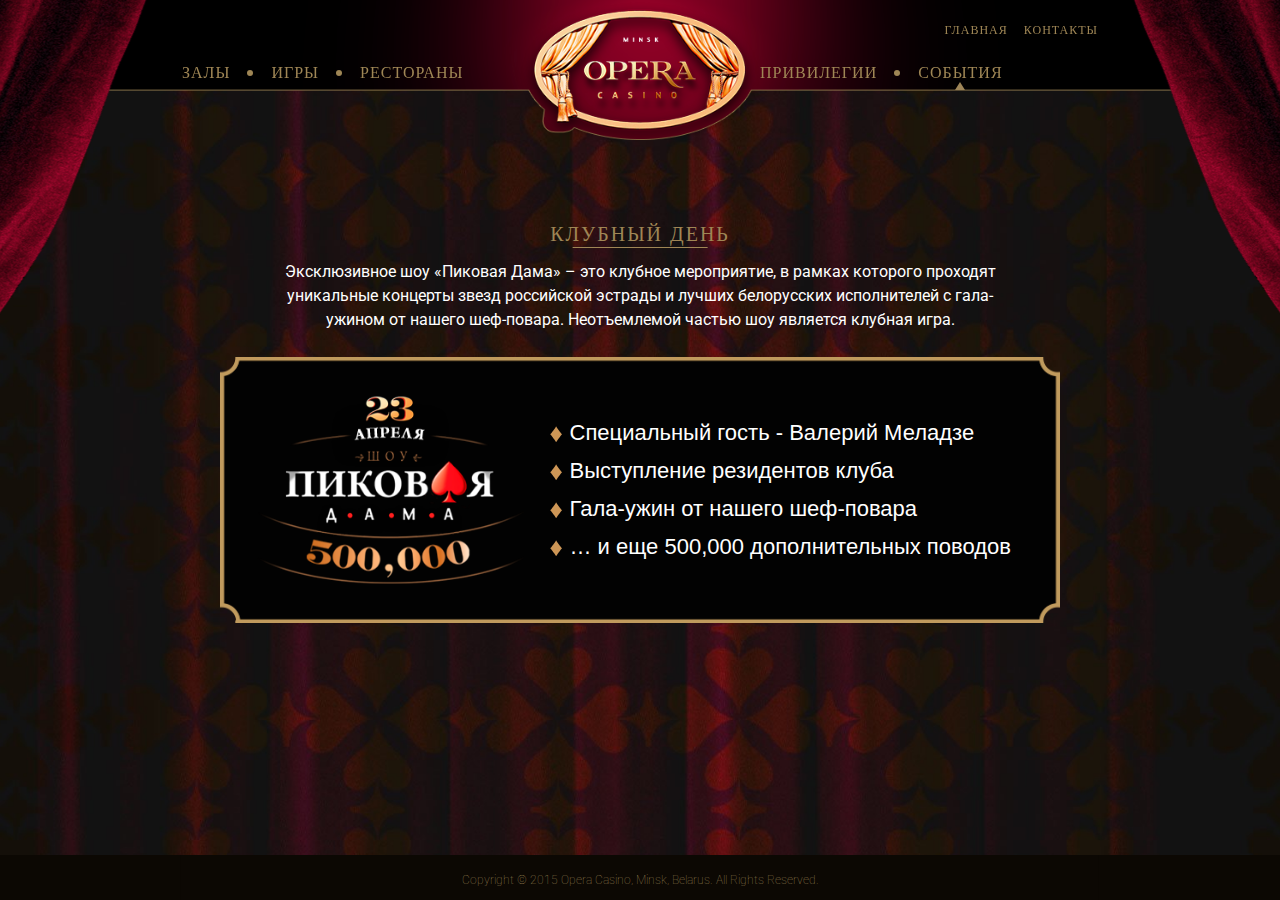
<file: clubday.html>
<!DOCTYPE html>
<html lang="ru">
<head>
  <meta charset="UTF-8">
  <meta name="viewport" content="width=device-width, initial-scale=1">
  <title>Opera</title>
  
  <link href='https://fonts.googleapis.com/css?family=Roboto:100,400&subset=latin,cyrillic' rel='stylesheet' type='text/css'>
  <link rel="stylesheet" href="css/vendor.css">
  <link rel="stylesheet" href="css/style.css">

</head>
<body>
  
  <div class="background background--clubday"></div>
  
  
  
 <div class="wrapper">
    
    <div class="content">
     
      <div class="curtain-front curtain-front--left">
        <div class="curtain-front__footer curtain-front__footer--left"><div class="curtain-footer curtain-footer--show"></div></div>
      </div>
      <div class="curtain-front curtain-front--right">
        <div class="curtain-front__footer curtain-front__footer--right"><div class="curtain-footer curtain-footer--show"></div></div>
      </div>
      
      <div class="content__wrapper">
        <header class="main-header">
          <div class="main-header__wrap">
        
            <div class="main-header__left">
        
              <ul class="main-header__list">
                <li class="main-header__item">
                  <a href="opera.html" class="main-header__link">Залы</a>
                  <div class="main-header__menu">
                    <ul class="main-header__submenu">
                      <li><a href="opera.html">Opera</a>
                      </li>
                      <li><a href="grand.html">Grand</a>
                      </li>
                      <li><a href="chaliapine.html">Chaliapine</a>
                      </li>
                      <li><a href="imperial.html">Imperial</a>
                      </li>
                      <li><a href="pokerroom.html">Poker room</a>
                      </li>
                    </ul>
                  </div>
                </li>
                <li class="main-header__item">
                  <a href="roulette.html" class="main-header__link">Игры</a>
                  <div class="main-header__menu">
                    <ul class="main-header__submenu">
                      <li><a href="roulette.html">Рулетка</a>
                      </li>
                      <li><a href="blackjack.html">Блэкджек</a>
                      </li>
                      <li><a href="poker.html">Покер</a>
                      </li>
                      <li><a href="puntobanco.html">Пунто банко</a>
                      </li>
                      <li><a href="slot.html">Слот</a>
                      </li>
                    </ul>
                  </div>
                </li>
                <li class="main-header__item">
                  <a href="louis.html" class="main-header__link">Рестораны</a>
                  <div class="main-header__menu">
                    <ul class="main-header__submenu">
                      <li><a href="louis.html">Louis XIII</a>
                      </li>
                      <li><a href="buffet.html">Buffet</a>
                      </li>
                      <li><a href="bar.html">Бар</a>
                      </li>
                    </ul>
                  </div>
                </li>
              </ul>
        
            </div>
        
            <div class="main-header__logo">Минск. Casino Opera.</div>
        
            <div class="main-header__right">
        
              <nav class="main-header__nav">
                <a href="main.html" class="main-header__navlink">Главная</a>
                <a href="contact.html" class="main-header__navlink">Контакты</a>
              </nav>
              <ul class="main-header__list">
                <li class="main-header__item ">
                  <a href="priviege.html" class="main-header__link">Привилегии</a>
                </li>
                <li class="main-header__item">
                  <a href="clubday.html" class="main-header__link main-header__link--active">События</a>
                  <div class="main-header__menu">
                    <ul class="main-header__submenu">
                      <li><a class="active" href="clubday.html">Клубный день</a>
                      </li>
                      <li><a href="stage.html">Сцена</a>
                      </li>
                      <li><a href="afisha.html">Афиша</a>
                      </li>
                      <li><a href="archive.html">Архив</a>
                      </li>
                      </li>
                    </ul>
                  </div>
                </li>
              </ul>
        
            </div>
        
          </div>
        </header>
        

        <div class="clubday">
          <div class="clubday__wrap">
              <h1 class="clubday__title"><span>Клубный день</span></h1>
              <p class="clubday__text">Эксклюзивное шоу «Пиковая Дама» – это клубное мероприятие, в рамках которого проходят уникальные концерты звезд российской эстрады и лучших белорусских исполнителей с гала-ужином от нашего шеф-повара.  Неотъемлемой частью шоу является клубная игра.</p>
              <div class="clubday__afisha">
                <div class="clubday__logo">
                  <img src="img/clubday-logo.png" alt="">
                </div>
                <div class="clubday__description">
                  <ul class="clubday__list">
                    <li class="clubday__item">Специальный гость - Валерий Меладзе</li>
                    <li class="clubday__item">Выступление резидентов клуба</li>
                    <li class="clubday__item">Гала-ужин от нашего шеф-повара</li>
                    <li class="clubday__item">… и еще 500,000 дополнительных поводов </li>
                  </ul>
                </div>
              </div>
          </div>
        </div>
        
        <footer class="main-footer">
          <p class="main-footer__copyright">Copyright © 2015 Opera Casino, Minsk, Belarus. All Rights Reserved.</p>
        </footer>
      
    </div>
  </div>
  
  <script type="text/javascript" src="js/vendor.js"></script>
  <script type="text/javascript" src="js/script.js"></script>
  
</body>
</html>
</file>
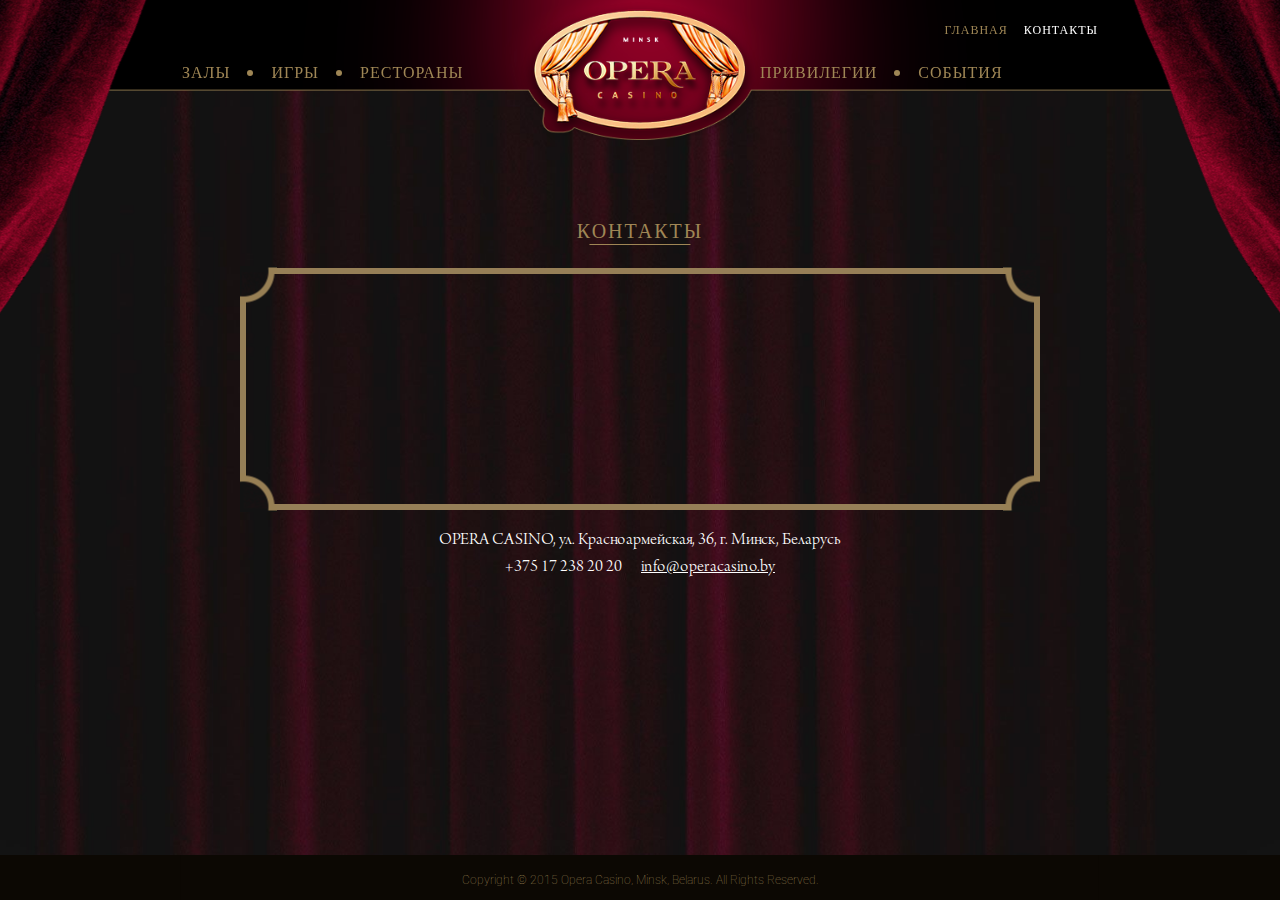
<file: contact.html>
<!DOCTYPE html>
<html lang="ru">
<head>
  <meta charset="UTF-8">
  <meta name="viewport" content="width=device-width, initial-scale=1">
  <title>Opera</title>
  
  <link href='https://fonts.googleapis.com/css?family=Roboto:100,400&subset=latin,cyrillic' rel='stylesheet' type='text/css'>
  <link rel="stylesheet" href="css/vendor.css">
  <link rel="stylesheet" href="css/style.css">
  <script type="text/javascript" src="http://maps.google.com/maps/api/js?sensor=false"></script>

</head>
<body>
  
  <div class="background background--priviege"></div>
  
  
  
 <div class="wrapper">
    
    <div class="content">
     
      <div class="curtain-front curtain-front--left">
        <div class="curtain-front__footer curtain-front__footer--left"><div class="curtain-footer curtain-footer--show"></div></div>
      </div>
      <div class="curtain-front curtain-front--right">
        <div class="curtain-front__footer curtain-front__footer--right"><div class="curtain-footer curtain-footer--show"></div></div>
      </div>

      <div class="content__wrapper">
        <header class="main-header">
          <div class="main-header__wrap">
        
            <div class="main-header__left">
        
              <ul class="main-header__list">
                <li class="main-header__item">
                  <a href="" class="main-header__link">Залы</a>
                  <div class="main-header__menu">
                    <ul class="main-header__submenu">
                      <li><a href="opera.html">Opera</a>
                      </li>
                      <li><a href="grand.html">Grand</a>
                      </li>
                      <li><a href="chaliapine.html">Chaliapine</a>
                      </li>
                      <li><a href="imperial.html">Imperial</a>
                      </li>
                      <li><a href="pokerroom.html">Poker room</a>
                      </li>
                    </ul>
                  </div>
                </li>
                <li class="main-header__item">
                  <a href="" class="main-header__link">Игры</a>
                  <div class="main-header__menu">
                    <ul class="main-header__submenu">
                      <li><a href="roulette.html">Рулетка</a>
                      </li>
                      <li><a href="blackjack.html">Блэкджек</a>
                      </li>
                      <li><a href="poker.html">Покер</a>
                      </li>
                      <li><a href="puntobanco.html">Пунто банко</a>
                      </li>
                      <li><a href="slot.html">Слот</a>
                      </li>
                    </ul>
                  </div>
                </li>
                <li class="main-header__item">
                  <a href="" class="main-header__link">Рестораны</a>
                  <div class="main-header__menu">
                    <ul class="main-header__submenu">
                      <li><a href="louis.html">Louis XIII</a>
                      </li>
                      <li><a href="buffet.html">Buffet</a>
                      </li>
                      <li><a href="bar.html">Бар</a>
                      </li>
                    </ul>
                  </div>
                </li>
              </ul>
        
            </div>
        
            <div class="main-header__logo">Минск. Casino Opera.</div>
        
            <div class="main-header__right">
        
              <nav class="main-header__nav">
                <a href="main.html" class="main-header__navlink">Главная</a>
                <a href="contact.html" class="main-header__navlink main-header__navlink--active">Контакты</a>
              </nav>
              <ul class="main-header__list">
                <li class="main-header__item ">
                  <a href="priviege.html" class="main-header__link">Привилегии</a>
                </li>
                <li class="main-header__item">
                  <a href="" class="main-header__link">События</a>
                  <div class="main-header__menu">
                    <ul class="main-header__submenu">
                      <li><a href="clubday.html">Клубный день</a>
                      </li>
                      <li><a href="stage.html">Сцена</a>
                      </li>
                      <li><a href="afisha.html">Афиша</a>
                      </li>
                      <li><a href="afisha.html">Архив</a>
                      </li>
                    </ul>
                  </div>
                </li>
              </ul>
        
            </div>
        
          </div>
        </header>
        

        <div class="map">
          <h1 class="map__title"><span>Контакты</span></h1>
          

          <div class="map__wrap">
            <div class="map__angle">
              <div id="map"></div>
            </div>
          </div>
          <p class="map__address">OPERA CASINO, ул. Красноармейская, 36, г. Минск, Беларусь</p>        
          <p class="map__contact">
            <a class="phone" href="callto:+375172382020">+375 17 238 20 20</a>
            <a class="email" href="mailto:info@operacasino.by">info@operacasino.by</a>
          </p>
        </div>

        <footer class="main-footer">
          <p class="main-footer__copyright">Copyright © 2015 Opera Casino, Minsk, Belarus. All Rights Reserved.</p>
        </footer>
        
      </div>
      
    
  </div>
  
  <script type="text/javascript" src="js/vendor.js"></script>
  <script type="text/javascript" src="js/script.js"></script>
  
</body>
</html>
</file>
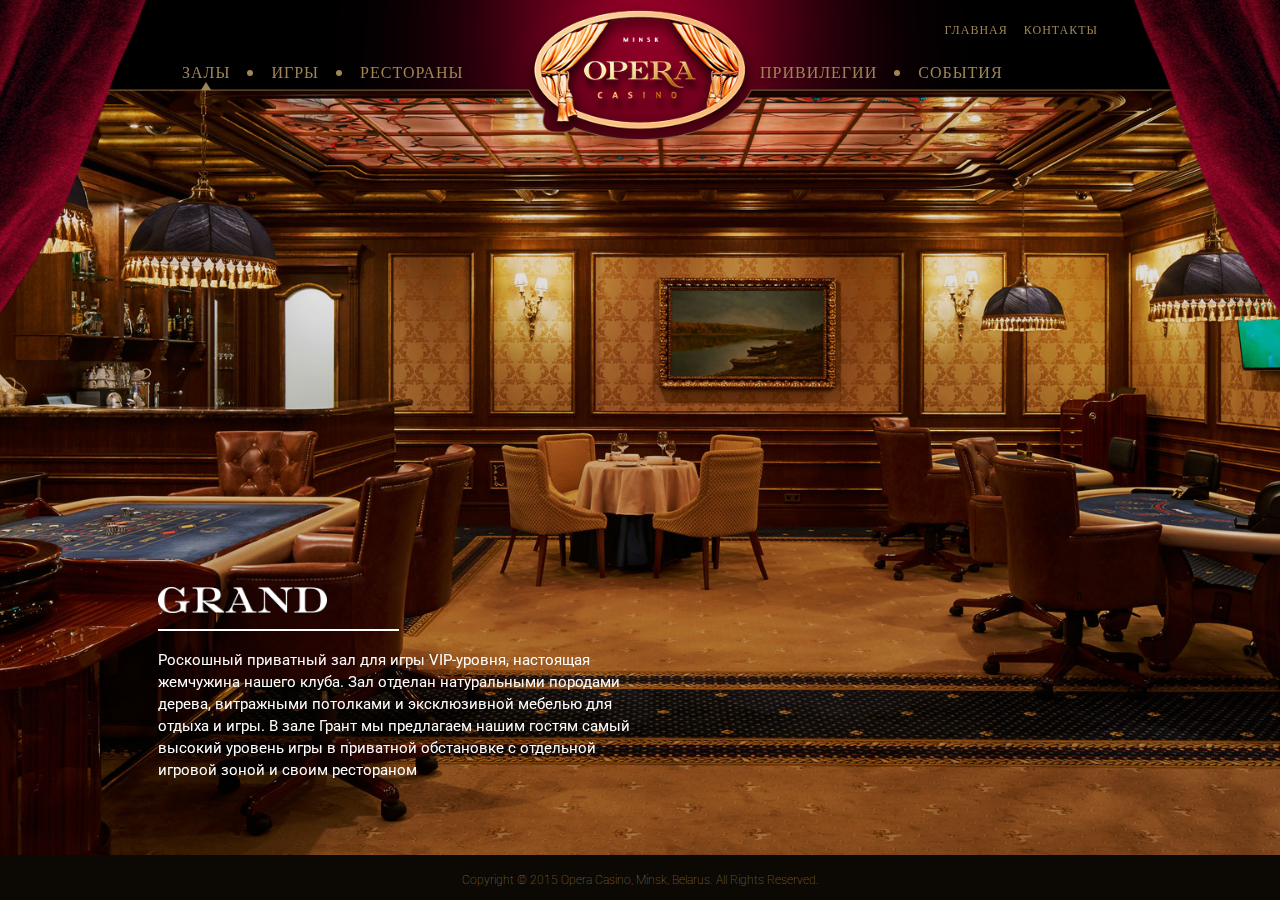
<file: grand.html>
<!DOCTYPE html>
<html lang="ru">
<head>
  <meta charset="UTF-8">
  <meta name="viewport" content="width=device-width, initial-scale=1">
  <title>Opera</title>
  
  <link href='https://fonts.googleapis.com/css?family=Roboto:100,400&subset=latin,cyrillic' rel='stylesheet' type='text/css'>
  <link rel="stylesheet" href="css/vendor.css">
  <link rel="stylesheet" href="css/style.css">

</head>
<body>
  
  <div class="background background--grand"></div>
  
  <div class="wrapper">
    
    <div class="content">
     
      <div class="curtain-front curtain-front--left">
        <div class="curtain-front__footer curtain-front__footer--left"><div class="curtain-footer curtain-footer--show"></div></div>
      </div>
      <div class="curtain-front curtain-front--right">
        <div class="curtain-front__footer curtain-front__footer--right"><div class="curtain-footer curtain-footer--show"></div></div>
      </div>
      
      <div class="content__wrapper">
        <header class="main-header">
          <div class="main-header__wrap">
        
            <div class="main-header__left">
        
              <ul class="main-header__list">
                <li class="main-header__item">
                  <a href="opera.html" class="main-header__link main-header__link--active">Залы</a>
                  <div class="main-header__menu">
                    <ul class="main-header__submenu">
                      <li><a href="opera.html">Opera</a>
                      </li>
                      <li><a class="active" href="grand.html">Grand</a>
                      </li>
                      <li><a href="chaliapine.html">Chaliapine</a>
                      </li>
                      <li><a href="imperial.html">Imperial</a>
                      </li>
                      <li><a href="pokerroom.html">Poker room</a>
                      </li>
                    </ul>
                  </div>
                </li>
                <li class="main-header__item">
                  <a href="roulette.html" class="main-header__link">Игры</a>
                  <div class="main-header__menu">
                    <ul class="main-header__submenu">
                      <li><a href="roulette.html">Рулетка</a>
                      </li>
                      <li><a href="blackjack.html">Блэкджек</a>
                      </li>
                      <li><a href="poker.html">Покер</a>
                      </li>
                      <li><a href="puntobanco.html">Пунто банко</a>
                      </li>
                      <li><a href="slot.html">Слот</a>
                      </li>
                    </ul>
                  </div>
                </li>
                <li class="main-header__item">
                  <a href="louis.html" class="main-header__link">Рестораны</a>
                  <div class="main-header__menu">
                    <ul class="main-header__submenu">
                      <li><a href="louis.html">Louis XIII</a>
                      </li>
                      <li><a href="buffet.html">Buffet</a>
                      </li>
                      <li><a href="bar.html">Бар</a>
                      </li>
                    </ul>
                  </div>
                </li>
              </ul>
        
            </div>
        
            <div class="main-header__logo">Минск. Casino Opera.</div>
        
            <div class="main-header__right">
        
              <nav class="main-header__nav">
                <a href="main.html" class="main-header__navlink">Главная</a>
                <a href="contact.html" class="main-header__navlink">Контакты</a>
              </nav>
              <ul class="main-header__list">
                <li class="main-header__item ">
                  <a href="priviege.html" class="main-header__link">Привилегии</a>
                </li>
                <li class="main-header__item">
                  <a href="clubday.html" class="main-header__link">События</a>
                  <div class="main-header__menu">
                    <ul class="main-header__submenu">
                      <li><a href="clubday.html">Клубный день</a>
                      </li>
                      <li><a href="stage.html">Сцена</a>
                      </li>
                      <li><a href="afisha.html">Афиша</a>
                      </li>
                      <li><a href="archive.html">Архив</a>
                      </li>
                    </ul>
                  </div>
                </li>
              </ul>
        
            </div>
        
          </div>
        </header>
        
        <div class="main main--grand">
          <div class="main__wrap">
            <div class="intro">
              <div class="intro__logo">
                <img src="img/logo_grand-white.png" alt="Зал Гранд">
              </div>
              <div class="intro__text">
                <p>Роскошный приватный зал для игры VIP-уровня, настоящая жемчужина  нашего клуба. Зал отделан натуральными породами дерева, витражными потолками и эксклюзивной мебелью для отдыха и игры. В зале Грант мы предлагаем нашим гостям самый высокий уровень игры в приватной обстановке с отдельной игровой  зоной и своим рестораном</p>
              </div>
            </div>
          </div>
        </div>  
         
        <footer class="main-footer">
          <p class="main-footer__copyright">Copyright © 2015 Opera Casino, Minsk, Belarus. All Rights Reserved.</p>
        </footer>
      
    </div>
  </div>
  
  <script type="text/javascript" src="js/vendor.js"></script>
  <script type="text/javascript" src="js/script.js"></script>
  
</body>
</html>
</file>
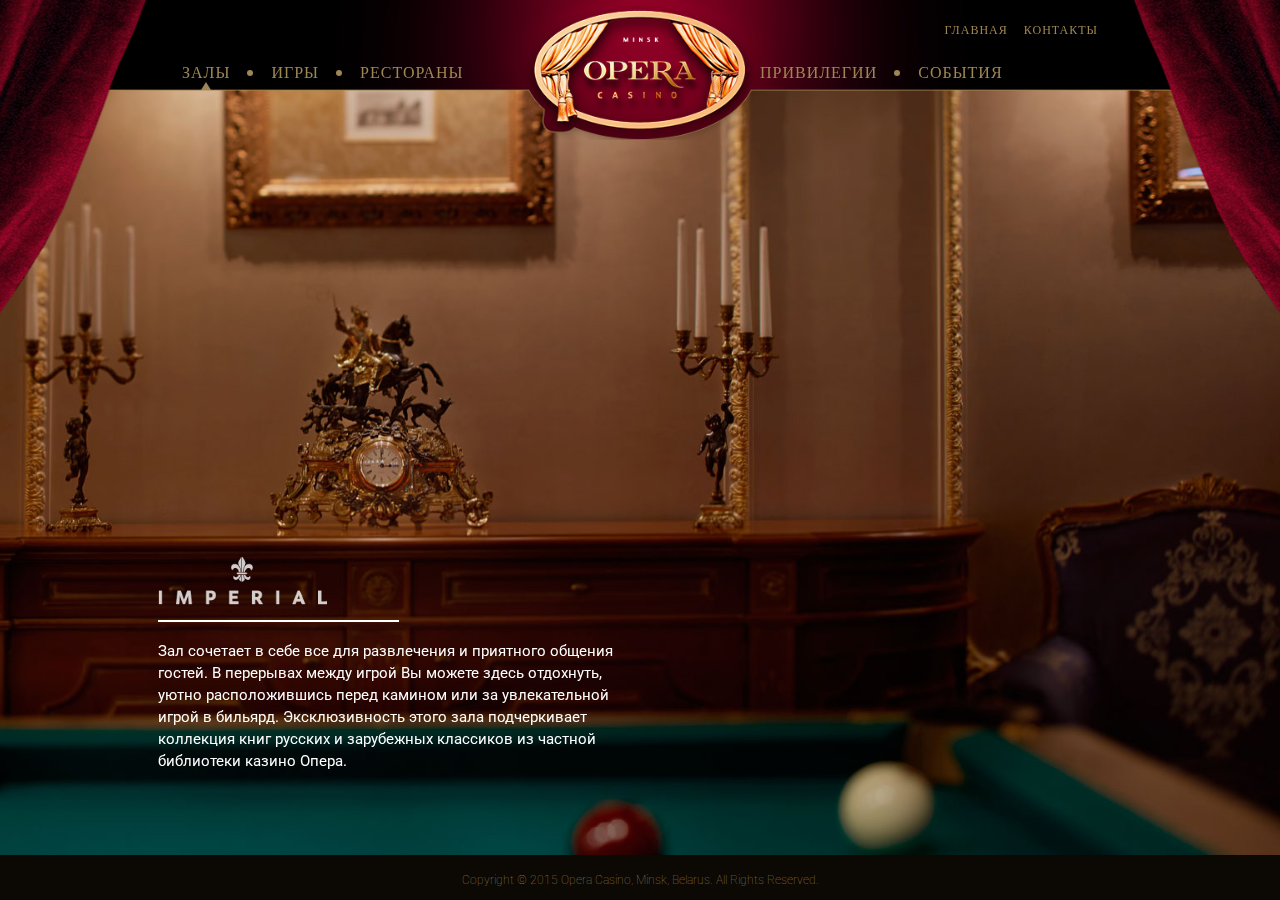
<file: imperial.html>
<!DOCTYPE html>
<html lang="ru">
<head>
  <meta charset="UTF-8">
  <meta name="viewport" content="width=device-width, initial-scale=1">
  <title>Opera</title>
  
  <link href='https://fonts.googleapis.com/css?family=Roboto:100,400&subset=latin,cyrillic' rel='stylesheet' type='text/css'>
  <link rel="stylesheet" href="css/vendor.css">
  <link rel="stylesheet" href="css/style.css">

</head>
<body>
  
  <div class="background background--imperial"></div>
  
 <div class="wrapper">
    
    <div class="content">
     
      <div class="curtain-front curtain-front--left">
        <div class="curtain-front__footer curtain-front__footer--left"><div class="curtain-footer curtain-footer--show"></div></div>
      </div>
      <div class="curtain-front curtain-front--right">
        <div class="curtain-front__footer curtain-front__footer--right"><div class="curtain-footer curtain-footer--show"></div></div>
      </div>
      
      <div class="content__wrapper">
        <header class="main-header">
          <div class="main-header__wrap">
        
            <div class="main-header__left">
        
              <ul class="main-header__list">
                <li class="main-header__item">
                  <a href="opera.html" class="main-header__link main-header__link--active">Залы</a>
                  <div class="main-header__menu">
                    <ul class="main-header__submenu">
                      <li><a href="opera.html">Opera</a>
                      </li>
                      <li><a href="grand.html">Grand</a>
                      </li>
                      <li><a href="chaliapine.html">Chaliapine</a>
                      </li>
                      <li><a class="active" href="imperial.html">Imperial</a>
                      </li>
                      <li><a href="pokerroom.html">Poker room</a>
                      </li>
                    </ul>
                  </div>
                </li>
                <li class="main-header__item">
                  <a href="roulette.html" class="main-header__link">Игры</a>
                  <div class="main-header__menu">
                    <ul class="main-header__submenu">
                      <li><a href="roulette.html">Рулетка</a>
                      </li>
                      <li><a href="blackjack.html">Блэкджек</a>
                      </li>
                      <li><a href="poker.html">Покер</a>
                      </li>
                      <li><a href="puntobanco.html">Пунто банко</a>
                      </li>
                      <li><a href="slot.html">Слот</a>
                      </li>
                    </ul>
                  </div>
                </li>
                <li class="main-header__item">
                  <a href="louis.html" class="main-header__link">Рестораны</a>
                  <div class="main-header__menu">
                    <ul class="main-header__submenu">
                      <li><a href="louis.html">Louis XIII</a>
                      </li>
                      <li><a href="buffet.html">Buffet</a>
                      </li>
                      <li><a href="bar.html">Бар</a>
                      </li>
                    </ul>
                  </div>
                </li>
              </ul>
        
            </div>
        
            <div class="main-header__logo">Минск. Casino Opera.</div>
        
            <div class="main-header__right">
        
              <nav class="main-header__nav">
                <a href="index.html" class="main-header__navlink">Главная</a>
                <a href="contact.html" class="main-header__navlink">Контакты</a>
              </nav>
              <ul class="main-header__list">
                <li class="main-header__item ">
                  <a href="priviege.html" class="main-header__link">Привилегии</a>
                </li>
                <li class="main-header__item">
                  <a href="clubday.html" class="main-header__link">События</a>
                  <div class="main-header__menu">
                    <ul class="main-header__submenu">
                      <li><a href="clubday.html">Клубный день</a>
                      </li>
                      <li><a href="stage.html">Сцена</a>
                      </li>
                      <li><a href="afisha.html">Афиша</a>
                      </li>
                      <li><a href="archive.html">Архив</a>
                      </li>
                    </ul>
                  </div>
                </li>
              </ul>
        
            </div>
        
          </div>
        </header>
        

      <div class="main main--imperial">
        <div class="main__wrap">  
          <div class="intro">
            <div class="intro__logo">
              <img src="img/logo_imperial-white.png" alt="Зал Империал">
            </div>
            <div class="intro__text">
              <p>Зал сочетает в себе все для развлечения и приятного общения гостей. В перерывах между игрой Вы можете здесь отдохнуть, уютно расположившись перед камином или за увлекательной игрой в бильярд. Эксклюзивность этого зала подчеркивает коллекция книг русских и зарубежных классиков из частной библиотеки казино Опера.</p>
            </div>
          </div>
        </div>
      </div>  
          
        <footer class="main-footer">
          <p class="main-footer__copyright">Copyright © 2015 Opera Casino, Minsk, Belarus. All Rights Reserved.</p>
        </footer>
      
    </div>
  </div>
  
  <script type="text/javascript" src="js/vendor.js"></script>
  <script type="text/javascript" src="js/script.js"></script>
  
</body>
</html>
</file>
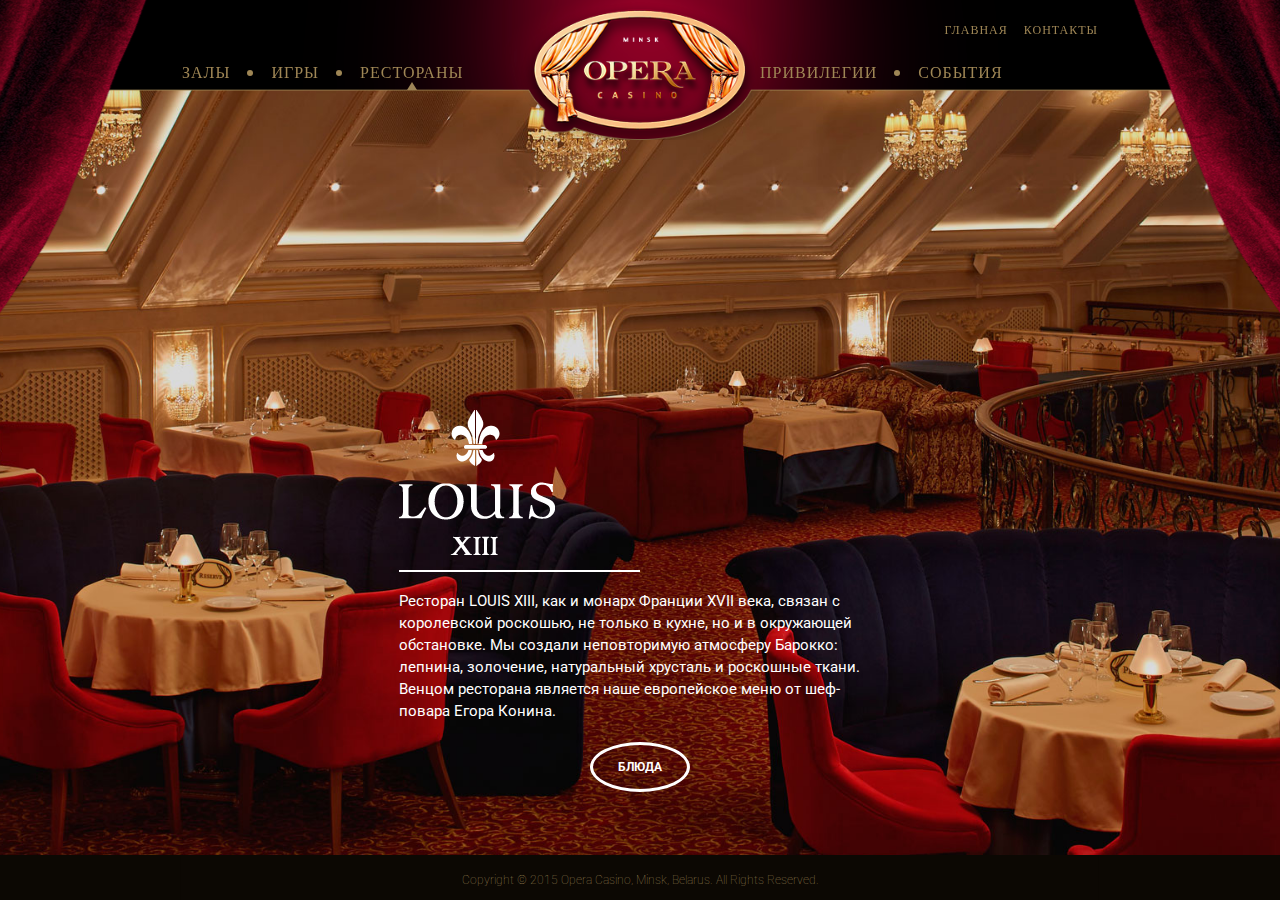
<file: louis.html>
<!DOCTYPE html>
<html lang="ru">
<head>
  <meta charset="UTF-8">
  <meta name="viewport" content="width=device-width, initial-scale=1">
  <title>Opera</title>
  
  <link href='https://fonts.googleapis.com/css?family=Roboto:100,400,500,700&subset=latin,cyrillic' rel='stylesheet' type='text/css'>
  <link rel="stylesheet" href="css/vendor.css">
  <link rel="stylesheet" href="css/style.css">

</head>
<body>

  <div class="background background--louis">
    
    <div class="slider slider--dish">
   
      <div class="slider__wrap slider__wrap--dish">

          <div class="slider__slide">
            <img src="img/bg_louis-salad.jpg" alt="Салат из карамелизированного козьего сыра" />
          </div>
          <div class="slider__slide">
            <img src="img/bg_louis-fish.jpg" alt="Филе семги" />
          </div>
          <div class="slider__slide">
            <img src="img/bg_louis-cake.jpg" alt="Десерт черная смородина со швейцарской меренгой" />
          </div>

      </div>

    </div>
    
  </div>
  
  <div class="wrapper">
    
    <div class="content">
     
      <div class="curtain-front curtain-front--left">
        <div class="curtain-front__footer curtain-front__footer--left"><div class="curtain-footer curtain-footer--show"></div></div>
      </div>
      <div class="curtain-front curtain-front--right">
        <div class="curtain-front__footer curtain-front__footer--right"><div class="curtain-footer curtain-footer--show"></div></div>
      </div>
      
      <div class="content__wrapper">
        <header class="main-header">
          <div class="main-header__wrap">
        
            <div class="main-header__left">
        
              <ul class="main-header__list">
                <li class="main-header__item">
                  <a href="opera.html" class="main-header__link">Залы</a>
                  <div class="main-header__menu">
                    <ul class="main-header__submenu">
                      <li><a href="opera.html">Opera</a>
                      </li>
                      <li><a href="grand.html">Grand</a>
                      </li>
                      <li><a href="chaliapine.html">Chaliapine</a>
                      </li>
                      <li><a href="imperial.html">Imperial</a>
                      </li>
                      <li><a href="pokerroom.html">Poker room</a>
                      </li>
                    </ul>
                  </div>
                </li>
                <li class="main-header__item">
                  <a href="roulette.html" class="main-header__link">Игры</a>
                  <div class="main-header__menu">
                    <ul class="main-header__submenu">
                      <li><a href="roulette.html">Рулетка</a>
                      </li>
                      <li><a href="blackjack.html">Блэкджек</a>
                      </li>
                      <li><a href="poker.html">Покер</a>
                      </li>
                      <li><a href="puntobanco.html">Пунто банко</a>
                      </li>
                      <li><a href="slot.html">Слот</a>
                      </li>
                    </ul>
                  </div>
                </li>
                <li class="main-header__item">
                  <a href="louis.html" class="main-header__link main-header__link--active">Рестораны</a>
                  <div class="main-header__menu">
                    <ul class="main-header__submenu">
                      <li><a class="active" href="louis.html">Louis XIII</a>
                      </li>
                      <li><a href="buffet.html">Buffet</a>
                      </li>
                      <li><a href="bar.html">Бар</a>
                      </li>
                    </ul>
                  </div>
                </li>
              </ul>
        
            </div>
        
            <div class="main-header__logo">Минск. Casino Opera.</div>
        
            <div class="main-header__right">
        
              <nav class="main-header__nav">
                <a href="main.html" class="main-header__navlink">Главная</a>
                <a href="contact.html" class="main-header__navlink">Контакты</a>
              </nav>
              <ul class="main-header__list">
                <li class="main-header__item ">
                  <a href="priviege.html" class="main-header__link">Привилегии</a>
                </li>
                <li class="main-header__item">
                  <a href="clubday.html" class="main-header__link">События</a>
                  <div class="main-header__menu">
                    <ul class="main-header__submenu">
                      <li><a href="clubday.html">Клубный день</a>
                      </li>
                      <li><a href="stage.html">Сцена</a>
                      </li>
                      <li><a href="afisha.html">Афиша</a>
                      </li>
                      <li><a href="archive.html">Архив</a>
                      </li>
                    </ul>
                  </div>
                </li>
              </ul>
        
            </div>
        
          </div>
        </header>
        

        <div class="main">
          <div class="main__wrap">
              <div class="dish dish--left">
                
                  <div class="dish__wrap">
                    <div class="dish__slide">
                      <div class="dish__img">
                        <p class="dish__name"><span class="dish__restaurant">Louis XIII</span>Salad</p>
                      </div>
                      <p class="dish__text">Салат из карамелизированного козьего сыра подается на листьях салатов с инжиром, винегретом из голубики и ароматным яблоком.</p>
                    </div>
                    <div class="dish__slide">
                      <div class="dish__img">
                        <p class="dish__name"><span class="dish__restaurant">Louis XIII</span>Fish</p>
                      </div>
                      <p class="dish__text">Нежнейшее филе норвежской семги подается на подушке из запеченных овощей с соусами «Песто» и «Ромеско».</p>
                    </div>
                    <div class="dish__slide">
                      <div class="dish__img">
                        <p class="dish__name"><span class="dish__restaurant">Louis XIII</span>Dessert</p>
                      </div>
                      <p class="dish__text">Воздушный мусс на основе натурального йогурта и пюре из свежей смородины, дополненный швейцарской меренгой.</p>
                    </div>
                  </div>
                 
              </div>
          </div>
        </div>

        <div class="main main--intro main--louis">
          <div class="main__wrap">
            <div class="intro">
              <div class="intro__logo">
                <img src="img/logo_louis-white.png" alt="Ресторан Луи">
              </div>
              <div class="intro__text">
                <p>
                  Ресторан LOUIS XIII, как и монарх Франции XVII века, связан с королевской роскошью, не только в кухне, но и в окружающей обстановке. Мы создали неповторимую атмосферу Барокко: лепнина, золочение, натуральный хрусталь и роскошные ткани. Венцом ресторана является наше европейское меню от шеф-повара Егора Конина.
                  
                </p>

              </div>
              <a href="#" class="description__link">Блюда</a>
            </div>
          </div>
        </div> 
        
        <footer class="main-footer">
          <p class="main-footer__copyright">Copyright © 2015 Opera Casino, Minsk, Belarus. All Rights Reserved.</p>
        </footer>
      
    </div>
  </div>
  <script type="text/javascript" src="js/vendor.js"></script>
  <script type="text/javascript" src="js/script.js"></script>
  
</body>
</html>
</file>
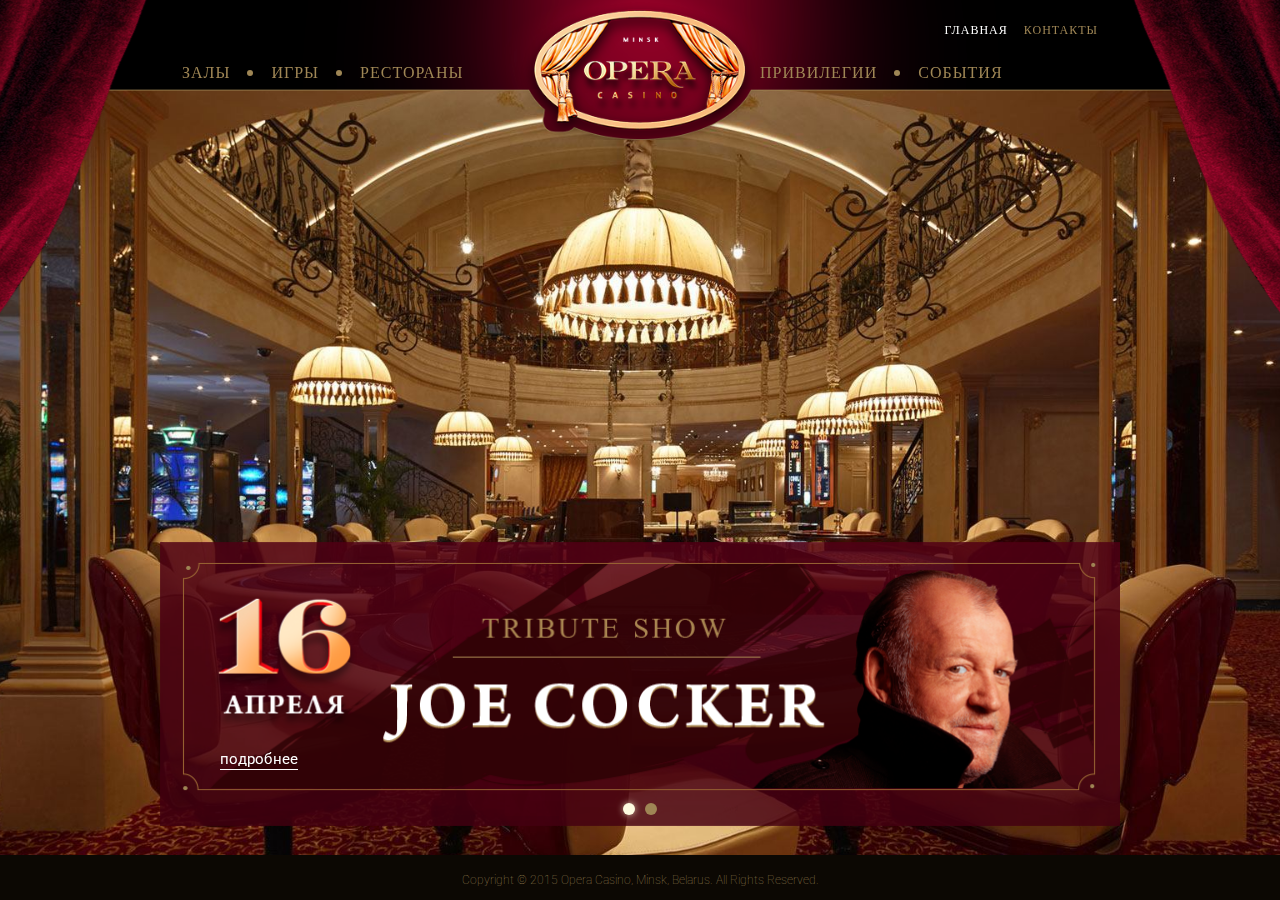
<file: main.html>
<!DOCTYPE html>
<html lang="ru">
<head>
  <meta charset="UTF-8">
  <meta name="viewport" content="width=device-width, initial-scale=1">
  <title>Opera</title>
  
  <link href='https://fonts.googleapis.com/css?family=Roboto:400,100&subset=latin,cyrillic' rel='stylesheet' type='text/css'>
  <link rel="stylesheet" href="css/vendor.css">
  <link rel="stylesheet" href="css/style.css">
  
</head>
<body>
  <div class="background background--index"></div>
  
 <div class="wrapper">
    
    <div class="content">
     
      <div class="curtain-front curtain-front--left">
        <div class="curtain-front__footer curtain-front__footer--left"><div class="curtain-footer"></div></div>
      </div>
      <div class="curtain-front curtain-front--right">
        <div class="curtain-front__footer curtain-front__footer--right"><div class="curtain-footer"></div></div>
      </div>
      
      <div class="content__wrapper">
        <header class="main-header">
          <div class="main-header__wrap">
        
            <div class="main-header__left">
        
              <ul class="main-header__list">
                <li class="main-header__item">
                  <a href="opera.html" class="main-header__link">Залы</a>
                  <div class="main-header__menu">
                    <ul class="main-header__submenu">
                      <li><a href="opera.html">Opera</a>
                      </li>
                      <li><a href="grand.html">Grand</a>
                      </li>
                      <li><a href="chaliapine.html">Chaliapine</a>
                      </li>
                      <li><a href="imperial.html">Imperial</a>
                      </li>
                      <li><a href="pokerroom.html">Poker room</a>
                      </li>
                    </ul>
                  </div>
                </li>
                <li class="main-header__item">
                  <a href="roulette.html" class="main-header__link">Игры</a>
                  <div class="main-header__menu">
                    <ul class="main-header__submenu">
                      <li><a href="roulette.html">Рулетка</a>
                      </li>
                      <li><a href="blackjack.html">Блэкджек</a>
                      </li>
                      <li><a href="poker.html">Покер</a>
                      </li>
                      <li><a href="puntobanco.html">Пунто банко</a>
                      </li>
                      <li><a href="slot.html">Слот</a>
                      </li>
                    </ul>
                  </div>
                </li>
                <li class="main-header__item">
                  <a href="louis.html" class="main-header__link">Рестораны</a>
                  <div class="main-header__menu">
                    <ul class="main-header__submenu">
                      <li><a href="louis.html">Louis XIII</a>
                      </li>
                      <li><a href="buffet.html">Buffet</a>
                      </li>
                      <li><a href="bar.html">Бар</a>
                      </li>
                    </ul>
                  </div>
                </li>
              </ul>
        
            </div>
        
            <div class="main-header__logo">Минск. Casino Opera.</div>
        
            <div class="main-header__right">
        
              <nav class="main-header__nav">
                <a href="main.html" class="main-header__navlink main-header__navlink--active">Главная</a>
                <a href="contact.html" class="main-header__navlink">Контакты</a>
              </nav>
              <ul class="main-header__list">
                <li class="main-header__item ">
                  <a href="priviege.html" class="main-header__link">Привилегии</a>
                </li>
                <li class="main-header__item">
                  <a href="clubday.html" class="main-header__link">События</a>
                  <div class="main-header__menu">
                    <ul class="main-header__submenu">
                      <li><a href="clubday.html">Клубный день</a>
                      </li>
                      <li><a href="stage.html">Сцена</a>
                      </li>
                      <li><a href="afisha.html">Афиша</a>
                      </li>
                      <li><a href="archive.html">Архив</a>
                      </li>
                    </ul>
                  </div>
                </li>
              </ul>
        
            </div>
        
          </div>
        </header>
        
        <div class="banner__wrap">
                   
                <div class="banner">
                    <div class="banner__slide">
                      <img src="img/slide_cocker.png" alt="Концерт Joe Cocker" />
                      <a class="banner__link" href="afisha.html">подробнее</a>
                    </div>
                    <div class="banner__slide">
                      <img src="img/slide_meladze-new.png" alt="Концерт Валерия Меладзе" />
                      <a class="banner__link" href="afisha.html">подробнее</a>
                    </div>
                </div>
        
      </div>  
        
        <footer class="main-footer">
          <p class="main-footer__copyright">Copyright © 2015 Opera Casino, Minsk, Belarus. All Rights Reserved.</p>
        </footer>
      </div>
      
    </div>
  </div>
  <script type="text/javascript" src="js/vendor.js"></script>
  <script type="text/javascript" src="js/script.js"></script>

</body>
</html>
</file>
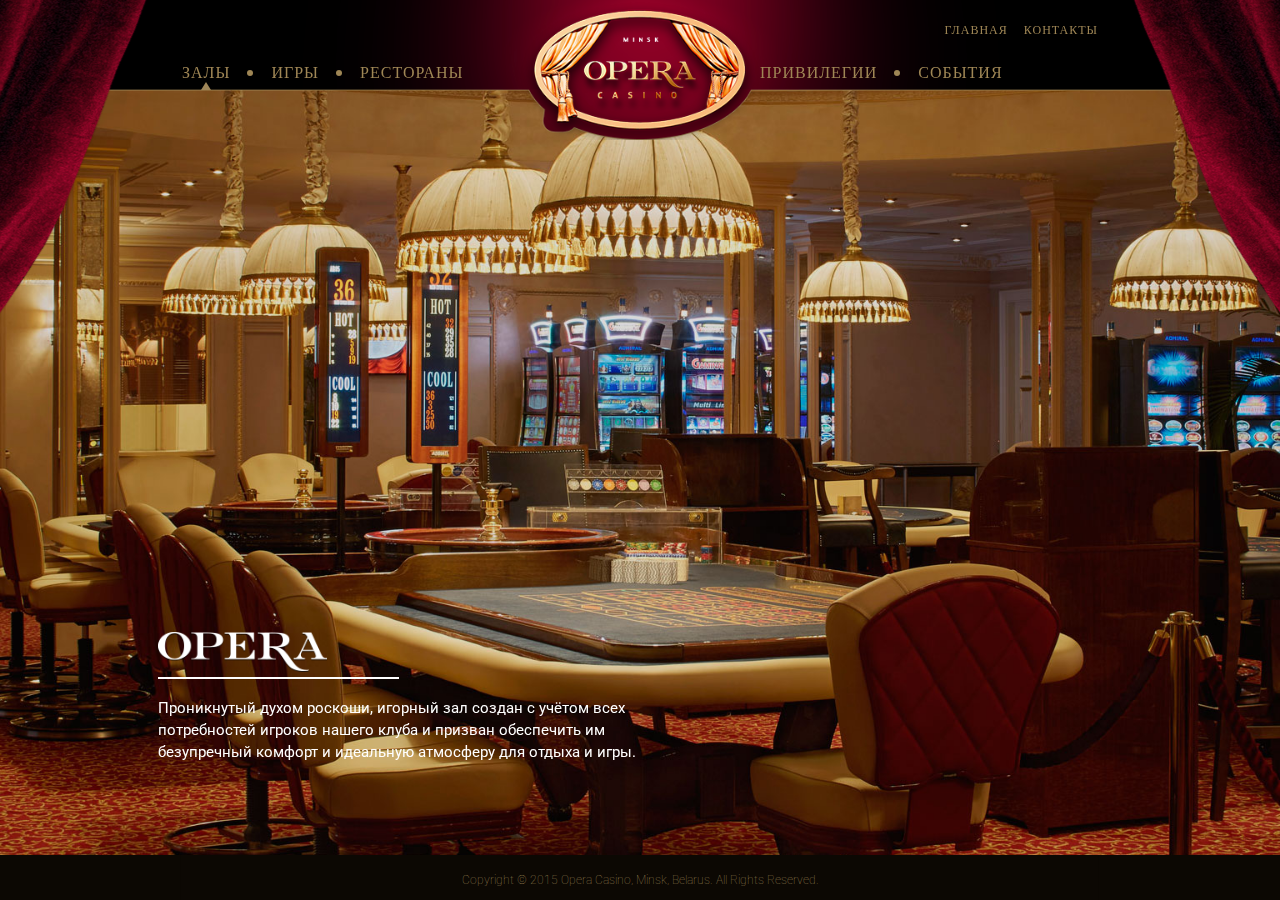
<file: opera.html>
<!DOCTYPE html>
<html lang="ru">
<head>
  <meta charset="UTF-8">
  <meta name="viewport" content="width=device-width, initial-scale=1">
  <title>Opera</title>
  
  <link href='https://fonts.googleapis.com/css?family=Roboto:100,400&subset=latin,cyrillic' rel='stylesheet' type='text/css'>
  <link rel="stylesheet" href="css/vendor.css">
  <link rel="stylesheet" href="css/style.css">

</head>
<body>
  
  <div class="background background--opera"></div>
  
  <div class="wrapper">
    
    <div class="content">
     
      <div class="curtain-front curtain-front--left">
        <div class="curtain-front__footer curtain-front__footer--left"><div class="curtain-footer curtain-footer--show"></div></div>
      </div>
      <div class="curtain-front curtain-front--right">
        <div class="curtain-front__footer curtain-front__footer--right"><div class="curtain-footer curtain-footer--show"></div></div>
      </div>
      
      <div class="content__wrapper">
        <header class="main-header">
          <div class="main-header__wrap">
        
            <div class="main-header__left">
        
              <ul class="main-header__list">
                <li class="main-header__item">
                  <a href="opera.html" class="main-header__link main-header__link--active">Залы</a>
                  <div class="main-header__menu">
                    <ul class="main-header__submenu">
                      <li><a class="active" href="opera.html">Opera</a>
                      </li>
                      <li><a href="grand.html">Grand</a>
                      </li>
                      <li><a href="chaliapine.html">Chaliapine</a>
                      </li>
                      <li><a href="imperial.html">Imperial</a>
                      </li>
                      <li><a href="pokerroom.html">Poker room</a>
                      </li>
                    </ul>
                  </div>
                </li>
                <li class="main-header__item">
                  <a href="roulette.html" class="main-header__link">Игры</a>
                  <div class="main-header__menu">
                    <ul class="main-header__submenu">
                      <li><a href="roulette.html">Рулетка</a>
                      </li>
                      <li><a href="blackjack.html">Блэкджек</a>
                      </li>
                      <li><a href="poker.html">Покер</a>
                      </li>
                      <li><a href="puntobanco.html">Пунто банко</a>
                      </li>
                      <li><a href="slot.html">Слот</a>
                      </li>
                    </ul>
                  </div>
                </li>
                <li class="main-header__item">
                  <a href="louis.html" class="main-header__link">Рестораны</a>
                  <div class="main-header__menu">
                    <ul class="main-header__submenu">
                      <li><a href="louis.html">Louis XIII</a>
                      </li>
                      <li><a href="buffet.html">Buffet</a>
                      </li>
                      <li><a href="bar.html">Бар</a>
                      </li>
                    </ul>
                  </div>
                </li>
              </ul>
        
            </div>
        
            <div class="main-header__logo">Минск. Casino Opera.</div>
        
            <div class="main-header__right">
        
              <nav class="main-header__nav">
                <a href="main.html" class="main-header__navlink">Главная</a>
                <a href="contact.html" class="main-header__navlink">Контакты</a>
              </nav>
              <ul class="main-header__list">
                <li class="main-header__item ">
                  <a href="priviege.html" class="main-header__link">Привилегии</a>
                </li>
                <li class="main-header__item">
                  <a href="clubday.html" class="main-header__link">События</a>
                  <div class="main-header__menu">
                    <ul class="main-header__submenu">
                      <li><a href="clubday.html">Клубный день</a>
                      </li>
                      <li><a href="stage.html">Сцена</a>
                      </li>
                      <li><a href="afisha.html">Афиша</a>
                      </li>
                      <li><a href="archive.html">Архив</a>
                      </li>
                    </ul>
                  </div>
                </li>
              </ul>
        
            </div>
        
          </div>
        </header>
        
        
        
        <div class="main main--opera">
          <div class="main__wrap"> 
            <div class="intro">
              <div class="intro__logo">
                <img src="img/logo_opera-white.png" alt="Зал Оперы">
              </div>
              <div class="intro__text">
                <p>Проникнутый духом роскоши, игорный зал создан с учётом всех потребностей игроков нашего клуба и призван обеспечить им безупречный комфорт и идеальную атмосферу для отдыха и игры.
    </p>
              </div>
            </div>  
          </div>
        </div> 
        
        
        <footer class="main-footer">
          <p class="main-footer__copyright">Copyright © 2015 Opera Casino, Minsk, Belarus. All Rights Reserved.</p>
        </footer>
      
    </div>
  </div>
  
  <script type="text/javascript" src="js/vendor.js"></script>
  <script type="text/javascript" src="js/script.js"></script>
  
</body>
</html>
</file>
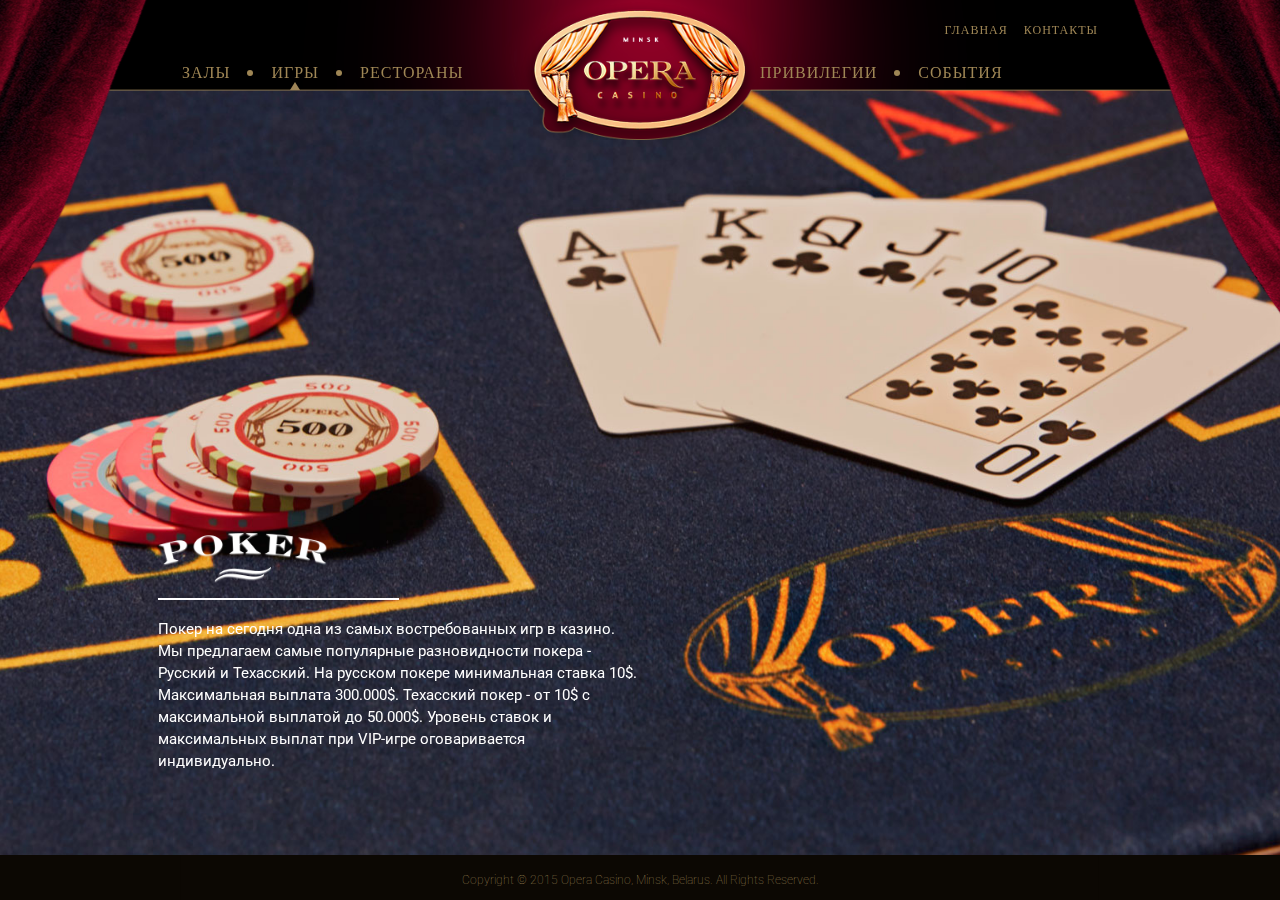
<file: poker.html>
<!DOCTYPE html>
<html lang="ru">
<head>
  <meta charset="UTF-8">
  <meta name="viewport" content="width=device-width, initial-scale=1">
  <title>Opera</title>
  
  <link href='https://fonts.googleapis.com/css?family=Roboto:100,400&subset=latin,cyrillic' rel='stylesheet' type='text/css'>
  <link rel="stylesheet" href="css/vendor.css">
  <link rel="stylesheet" href="css/style.css">

</head>
<body>
  
  <div class="background background--poker"></div>
  
 <div class="wrapper">
    
    <div class="content">
     
      <div class="curtain-front curtain-front--left">
        <div class="curtain-front__footer curtain-front__footer--left"><div class="curtain-footer curtain-footer--show"></div></div>
      </div>
      <div class="curtain-front curtain-front--right">
        <div class="curtain-front__footer curtain-front__footer--right"><div class="curtain-footer curtain-footer--show"></div></div>
      </div>
      
      <div class="content__wrapper">
        <header class="main-header">
          <div class="main-header__wrap">
        
            <div class="main-header__left">
        
              <ul class="main-header__list">
                <li class="main-header__item">
                  <a href="opera.html" class="main-header__link">Залы</a>
                  <div class="main-header__menu">
                    <ul class="main-header__submenu">
                      <li><a href="opera.html">Opera</a>
                      </li>
                      <li><a href="grand.html">Grand</a>
                      </li>
                      <li><a href="chaliapine.html">Chaliapine</a>
                      </li>
                      <li><a href="imperial.html">Imperial</a>
                      </li>
                      <li><a href="pokerroom.html">Poker room</a>
                      </li>
                    </ul>
                  </div>
                </li>
                <li class="main-header__item">
                  <a href="roulette.html" class="main-header__link main-header__link--active">Игры</a>
                  <div class="main-header__menu">
                    <ul class="main-header__submenu">
                      <li><a href="roulette.html">Рулетка</a>
                      </li>
                      <li><a href="blackjack.html">Блэкджек</a>
                      </li>
                      <li><a class="active" href="poker.html">Покер</a>
                      </li>
                      <li><a href="puntobanco.html">Пунто банко</a>
                      </li>
                      <li><a href="slot.html">Слот</a>
                      </li>
                    </ul>
                  </div>
                </li>
                <li class="main-header__item">
                  <a href="louis.html" class="main-header__link">Рестораны</a>
                  <div class="main-header__menu">
                    <ul class="main-header__submenu">
                      <li><a href="louis.html">Louis XIII</a>
                      </li>
                      <li><a href="buffet.html">Buffet</a>
                      </li>
                      <li><a href="bar.html">Бар</a>
                      </li>
                    </ul>
                  </div>
                </li>
              </ul>
        
            </div>
        
            <div class="main-header__logo">Минск. Casino Opera.</div>
        
            <div class="main-header__right">
        
              <nav class="main-header__nav">
                <a href="main.html" class="main-header__navlink">Главная</a>
                <a href="contact.html" class="main-header__navlink">Контакты</a>
              </nav>
              <ul class="main-header__list">
                <li class="main-header__item ">
                  <a href="priviege.html" class="main-header__link">Привилегии</a>
                </li>
                <li class="main-header__item">
                  <a href="clubday.html" class="main-header__link">События</a>
                  <div class="main-header__menu">
                    <ul class="main-header__submenu">
                      <li><a href="clubday.html">Клубный день</a>
                      </li>
                      <li><a href="stage.html">Сцена</a>
                      </li>
                      <li><a href="afisha.html">Афиша</a>
                      </li>
                      <li><a href="archive.html">Архив</a>
                      </li>
                    </ul>
                  </div>
                </li>
              </ul>
        
            </div>
        
          </div>
        </header>
        
        <div class="main main-poker">
          <div class="main__wrap">
            <div class="intro">
              <div class="intro__logo">
                <img src="img/logo_poker-white.png" alt="Игра Покер">
              </div>
              <div class="intro__text">
                <p>Покер на сегодня одна из самых востребованных игр в казино. Мы предлагаем самые популярные разновидности покера -  Русский и Техасский. На русском покере минимальная ставка 10$. Максимальная выплата 300.000$. Техасский покер - от 10$ с максимальной выплатой до 50.000$. Уровень ставок и максимальных выплат при VIP-игре оговаривается индивидуально.</p>
              </div>
            </div>
          </div>
        </div>  
         
        <footer class="main-footer">
          <p class="main-footer__copyright">Copyright © 2015 Opera Casino, Minsk, Belarus. All Rights Reserved.</p>
        </footer>
      
    </div>
  </div>
  
  <script type="text/javascript" src="js/vendor.js"></script>
  <script type="text/javascript" src="js/script.js"></script>
  
</body>
</html>
</file>
<file: css/style.css>
/*! normalize.css v3.0.3 | MIT License | github.com/necolas/normalize.css */.description__link,hr,input[type=search]{box-sizing:content-box}img,legend{border:0}body,html,sub,sup{position:relative}.background,.content__wrapper,.slider{max-width:1920px;max-height:1080px}.slick-dots li button:focus,.slick-dots li button:hover,.slick-dots li.slick-active button{box-shadow:0 0 7px 0 rgba(253,251,214,.7)}.dish__slide,.entry,.main-footer,.priviege__img,.priviege__manager,.priviege__text,.priviege__title{text-align:center}html{font-family:sans-serif;-ms-text-size-adjust:100%;-webkit-text-size-adjust:100%}article,aside,details,figcaption,figure,footer,header,hgroup,main,menu,nav,section,summary{display:block}audio,canvas,progress,video{display:inline-block;vertical-align:baseline}audio:not([controls]){display:none;height:0}[hidden],template{display:none}a{background-color:transparent}a:active,a:hover{outline:0}abbr[title]{border-bottom:1px dotted}b,optgroup,strong{font-weight:700}dfn{font-style:italic}h1{font-size:2em;margin:.67em 0}mark{background:#ff0;color:#000}small{font-size:80%}sub,sup{font-size:75%;line-height:0;vertical-align:baseline}sup{top:-.5em}sub{bottom:-.25em}svg:not(:root){overflow:hidden}figure{margin:1em 40px}hr{height:0}pre,textarea{overflow:auto}code,kbd,pre,samp{font-family:monospace,monospace;font-size:1em}button,input,optgroup,select,textarea{color:inherit;font:inherit;margin:0}.main-header,body,html{-webkit-font-smoothing:antialiased!important}button{overflow:visible}button,select{text-transform:none}.clubday__title,.description__link,.dish__name,.entry__link,.main-header,.priviege__manager,.priviege__title,.stage__title{text-transform:uppercase}button,html input[type=button],input[type=reset],input[type=submit]{-webkit-appearance:button;cursor:pointer}button[disabled],html input[disabled]{cursor:default}button::-moz-focus-inner,input::-moz-focus-inner{border:0;padding:0}input{line-height:normal}input[type=checkbox],input[type=radio]{box-sizing:border-box;padding:0}input[type=number]::-webkit-inner-spin-button,input[type=number]::-webkit-outer-spin-button{height:auto}.background,body,html{width:100%;height:100%}input[type=search]{-webkit-appearance:textfield}*,.archive__event,:after,:before{box-sizing:border-box}input[type=search]::-webkit-search-cancel-button,input[type=search]::-webkit-search-decoration{-webkit-appearance:none}fieldset{border:1px solid silver;margin:0 2px;padding:.35em .625em .75em}legend,td,th{padding:0}table{border-collapse:collapse;border-spacing:0}@font-face{font-family:Doulos;src:url(../font/DoulosSIL.eot?) format("eot"),url(../font/DoulosSIL.woff2) format("woff2"),url(../font/DoulosSIL.woff) format("woff");font-style:normal;font-weight:400}@font-face{font-family:"ArnoPro Light";src:url(../font/ArnoPro-LightDisplay.eot?) format("eot"),url(../font/ArnoPro-LightDisplay.woff2) format("woff2"),url(../font/ArnoPro-LightDisplay.woff) format("woff"),url(../font/ArnoPro-LightDisplay.ttf) format("truetype"),url(../font/ArnoPro-LightDisplay.svg#ArnoPro_Light) format("svg");font-style:normal;font-weight:400}@font-face{font-family:"ArnoPro LightItalic";src:url(../font/ArnoPro-LightItalicDisplay.eot?) format("eot"),url(../font/ArnoPro-LightItalicDisplay.woff2) format("woff2"),url(../font/ArnoPro-LightItalicDisplay.woff) format("woff"),url(../font/ArnoPro-LightItalicDisplay.ttf) format("truetype"),url(../font/ArnoPro-LightItalicDisplay.svg#ArnoPro_LightItalic) format("svg");font-style:normal;font-weight:400}@font-face{font-family:"ArnoPro Regular";src:url(../font/ArnoPro-Regular.eot?) format("eot"),url(../font/ArnoPro-Regular.woff2) format("woff2"),url(../font/ArnoPro-Regular.woff) format("woff"),url(../font/ArnoPro-Regular.ttf) format("truetype"),url(../font/ArnoPro-Regular.svg#ArnoPro_Regular) format("svg");font-style:normal;font-weight:400}body,html{margin:0;padding:0;background:#000;-webkit-transform:translate3d(0,0,0);transform:translate3d(0,0,0)}.curtain-back,.curtain-front,.entry{margin:0 auto;position:absolute}.background,.content{-webkit-transform:translateX(-50%) translateY(-50%);position:absolute;top:50%;left:50%;transform:translateX(-50%) translateY(-50%)}.background{//   width:100vw;// height:100vh;z-index:1;background-repeat:no-repeat;background-position:center center;background-size:cover;overflow:hidden}.background--index{background-image:url(../img/bg_slider.jpg)}.background--opera{background-image:url(../img/bg_opera-new.jpg)}.background--grand{background-image:url(../img/bg_grand-new.jpg)}.background--chaliapine{background-image:url(../img/bg_chaliapine-new.jpg)}.background--pokerroom{background-image:url(../img/bg_pokerroom-new.jpg)}.background--imperial{background-image:url(../img/bg_imperial-new.jpg)}.background--blackjack{background-image:url(../img/bg_blackjack-new.jpg)}.background--roulette{background-image:url(../img/bg_roulette-new.jpg)}.background--poker{background-image:url(../img/bg_poker-new.jpg)}.background--puntobanco{background-image:url(../img/bg_puntobanco-new.jpg)}.background--slots{background-image:url(../img/bg_slots-new.jpg)}.background--louis{background-image:url(../img/bg_louis-new.jpg)}.background--buffet{background-image:url(../img/bg_buffet-new.jpg)}.background--bar{background-image:url(../img/bg_bar-new.jpg)}.background--priviege{background-image:url(../img/bg_priviege.jpg)}.background--clubday{background-image:url(../img/bg_clubday.jpg)}.background--stage{background-image:url(../img/bg_stage-new.jpg)}@media only screen and (min-width:640px) and (max-width:1024px){.curtain-back{background-image:url(../img/bg-tablet.jpg)}.background--index{background-image:url(../img/bg-tablet_slider.jpg)}.background--opera{background-image:url(../img/bg-tablet_opera-new.jpg)}.background--grand{background-image:url(../img/bg-tablet_grand-new.jpg)}.background--chaliapine{background-image:url(../img/bg-tablet_chaliapine-new.jpg)}.background--pokerroom{background-image:url(../img/bg-tablet_pokerroom-new.jpg)}.background--imperial{background-image:url(../img/bg-tablet_imperial-new.jpg)}.background--blackjack{background-image:url(../img/bg-tablet_blackjack-new.jpg)}.background--roulette{background-image:url(../img/bg-tablet_roulette-new.jpg)}.background--poker{background-image:url(../img/bg-tablet_poker-new.jpg)}.background--puntobanco{background-image:url(../img/bg-tablet_puntobanco-new.jpg)}.background--slots{background-image:url(../img/bg-tablet_slots-new.jpg)}.background--louis{background-image:url(../img/bg-tablet_louis-new.jpg)}.background--buffet{background-image:url(../img/bg-tablet_buffet-new.jpg)}.background--bar{background-image:url(../img/bg-tablet_bar-new.jpg)}.background--priviege{background-image:url(../img/bg-tablet_priviege.jpg)}.background--clubday{background-image:url(../img/bg-tablet_clubday.jpg)}.background--stage{background-image:url(../img/bg_stage-new.jpg)}}.content{z-index:2;width:1920px;height:1080px}.content__wrapper,.logo{-webkit-transform:translateX(-50%) translateY(-50%);position:absolute}.content__wrapper{left:50%;top:50%;width:100vw;height:100vh;transform:translateX(-50%) translateY(-50%)}.curtain-front--right,.curtain-front__footer{top:50%}.content__wrapper--footer{z-index:6}.curtain-front{padding:0;z-index:5;width:716px;height:1080px;overflow:hidden}.curtain-front__footer{position:absolute;left:50%;width:100%;height:100vh;max-height:1080px;-webkit-transform:translate(-50%,-50%);transform:translate(-50%,-50%)}.curtain-front__footer .curtain-footer{position:absolute;content:'';bottom:-46px;width:65%;height:45px;background-color:#0c0803;-webkit-transition:bottom 2s;transition:bottom 2s}.curtain-front__footer .curtain-footer--show{bottom:0}.curtain-front__footer--right .curtain-footer{left:0}.curtain-front__footer--left .curtain-footer{left:100%;-webkit-transform:translateX(-100%);transform:translateX(-100%)}.curtain-front--right{left:100%;background:url(../img/curtain-right.png) 50% no-repeat;-webkit-transform:translate(-70%,-50%);transform:translate(-70%,-50%)}.curtain-front--left{top:50%;left:0;background:url(../img/curtain-left.png) 50% no-repeat;-webkit-transform:translate(-50%,-50%);transform:translate(-30%,-50%)}.curtain-back,.entry,.logo,.main-header__item:last-child .main-header__menu,.wrapper{left:50%}@media only screen and (max-width:959px){.curtain-front--left{-webkit-transform:translate(-12%,-50%);transform:translate(-12%,-50%)}.curtain-front--right{-webkit-transform:translate(-88%,-50%);transform:translate(-88%,-50%)}}.curtain-back{top:50%;z-index:2;padding:0;width:1920px;height:1080px;background:url(../img/bg.jpg) 50% 50% no-repeat;-webkit-transform:translate(-50%,-50%);transform:translate(-50%,-50%);opacity:2;-webkit-transition:all 6s;transition:all 6s}.curtain-back::after,.curtain-back::before{content:'';display:table;clear:both}.entry__btn,.logo{display:block;text-indent:100%;white-space:nowrap;overflow:hidden}.curtain--hide{-webkit-transform:translate(-50%,-350%);transform:translate(-50%,-350%)}.logo{top:45%;width:893px;height:555px;background:url(../img/logo.png) 50%/cover no-repeat;transform:translateX(-50%) translateY(-50%)}.entry__btn,.entry__btn:hover{background-image:url(../img/sprite.png)}@media only screen and (max-width:959px){.logo{width:630px;height:343px}}.entry{top:760px;z-index:6;width:290px;-webkit-transform:translateX(-50%) translateY(-50%);transform:translateX(-50%) translateY(-50%);opacity:1;-webkit-transition:all .35s;transition:all .35s}.entry--hide{opacity:0;z-index:0}.entry__btn{margin-bottom:20px;width:285px;height:60px;background-repeat:no-repeat;background-position:0 0;background-size:cover;cursor:pointer;-webkit-transition:background-image .7s;transition:background-image .7s}.main-header::after,.main-header::before,.main-header__wrap::after,.main-header__wrap::before{display:table;clear:both;content:''}.entry__btn:hover{background-position:0 -65px}.entry__link{font-size:12px;line-height:18px;color:#9f8655;letter-spacing:1px;text-decoration:none;-webkit-transition:all .8s;transition:all .8s}.entry__link:hover{color:#fff;text-decoration:underline}.wrapper{position:absolute;top:50%;width:100vw;height:100vh;-webkit-transform:translate(-50%,-50%);transform:translate(-50%,-50%);overflow:hidden;z-index:1}.main-header{position:relative;z-index:7;width:100%;height:164px;font-family:DoulosSilr,Georgia,"Times New Roman",Times,serif;color:#9f8655;letter-spacing:1px;font-weight:400;-webkit-transform:translate3d(0,0,0);transform:translate3d(0,0,0);background:url(../img/bg_main-header.png) 50%/cover no-repeat}.banner__wrap,.banner__wrap::before{background-repeat:no-repeat;position:absolute}.main-header__wrap{margin:0 auto;width:964px}.main-header__left{padding-top:78px;padding-left:24px;float:left;width:338px}.main-header__language{margin-bottom:26px;font-size:12px;line-height:17px}.main-header__language a{color:#9f8655;text-decoration:none}.main-header__language a:hover{color:#fff}.main-header__list{margin:0;padding:0;width:100%;float:right;list-style:none;font-size:0}.main-header__item{position:relative;padding-right:40px;display:inline-block;font-size:17px;line-height:1}.main-header__item:last-child{padding-right:0}.main-header__item:last-child::after{display:none}.main-header__item::after{content:'';position:absolute;top:50%;right:17px;width:6px;height:6px;background-color:#9f8655;border-radius:50%;-webkit-transform:translateY(-50%);transform:translateY(-50%)}.main-header__item:hover .main-header__link::before,.main-header__item:hover>.main-header__menu{display:block}.main-header__link{position:relative;color:#9f8655;text-decoration:none}.main-header__link::before,.main-header__menu{position:absolute}.main-header__link::before{content:'';bottom:-9px;left:50%;display:none;width:0;height:0;border-style:solid;border-width:0 6.5px 9px;border-color:transparent transparent #9e8558;-webkit-transform:translateX(-50%);transform:translateX(-50%)}.main-header__link--active::before{display:block}.main-header__menu{top:8px;left:28%;padding-top:20px;display:none;width:198px;-webkit-transform:translateX(-50%);transform:translateX(-50%)}.banner__wrap,.slick-dots{-webkit-transform:translateX(-50%);transform:translateX(-50%)}.banner__link,.main-header__submenu a,.main-header__submenu li{display:block}.main-header__submenu{position:relative;margin:0;padding:0 7px 8px;display:block;text-align:center;list-style:none;background-color:#5b4b32}.main-header__submenu::before{content:'';position:absolute;bottom:8px;left:6px;width:187px;height:13px;background-image:url(../img/submenu.jpg);background-position:0;background-size:100%;background-repeat:no-repeat}.main-header__submenu li{border-bottom:1px solid #a38c6d;border-left:2px solid #a38c6d;border-right:2px solid #a38c6d;overflow:hidden}.main-header__submenu li:hover a{color:#fff}.main-header__submenu li:last-child{border-bottom:none}.main-header__submenu a{position:relative;padding:16px 10px;font-size:14px;color:#a38c6d;text-decoration:none;word-wrap:break-word;text-shadow:0 1px 2px rgba(0,0,0,.7)}.main-header__submenu a.active{color:#fff}.main-header__logo{position:relative;z-index:7;float:left;width:284px;height:164px;text-indent:100%;white-space:nowrap;background:url(../img/logo-mininew.png) 0 -2% no-repeat;background-size:100%;overflow:hidden}.main-header__right{padding-top:35px;padding-right:24px;float:right;width:338px}.main-header__right::after,.main-header__right::before{content:'';display:table;clear:both}.main-header__nav{margin-bottom:26px;float:right;font-size:0}.main-header__navlink{font-size:12px;line-height:17px;color:#9f8655;text-decoration:none;margin-right:15px}.main-header__navlink:last-child{margin-right:0}.main-header__navlink--active,.main-header__navlink:active,.main-header__navlink:hover{color:#fff}@media only screen and (min-width:960px) and (max-width:1560px){.main-header{height:140px}.main-header__logo{width:240px;height:140px}.main-header__left{padding-top:65px}.main-header__right{padding-top:22px}.main-header__left,.main-header__right{width:362px}.main-header__item{font-size:16px}.main-header__menu{top:6px}.main-header__link::before{border-width:0 5.5px 8px}}@media only screen and (max-width:959px){.main-header__wrap{width:684px}.main-header__left,.main-header__right{width:200px}.main-header__left{padding-left:0}.main-header__right{padding-right:0}.main-header__item{padding-right:16px;font-size:12px}.main-header__item::after{right:5px}.main-header__link::before{bottom:-14px}.main-header__menu{top:8px;width:180px}.main-header__submenu a{padding:10px 10px 12px;font-size:12px;color:#a38c6d;text-decoration:none}.main-header__submenu::before{left:6px;width:169px}.main-header__navlink{font-size:10px;margin-right:7px}}.main-footer{position:absolute;bottom:-1px;left:0;width:100%;height:46px;font-family:Roboto,Arial,sans-serif;font-size:12px;line-height:50px;font-weight:100;color:#9f8655;background-color:#0c0803}.banner,.banner__wrap{width:960px;height:284px}.banner__link,.description__link{font-weight:400;text-decoration:none}.main-footer__copyright{margin:0}.banner__wrap{left:50%;bottom:74px;font-size:0;background-image:url(../img/bg_banner-slider.png);background-size:cover}.banner__wrap::before{content:'';top:0;left:0;width:100%;height:100%;background-image:url(../img/banner-border.png);background-size:100%}.banner{position:relative}.banner__link{position:absolute;left:60px;bottom:55px;padding-bottom:1px;font-size:15px;line-height:17px;color:#fff;font-family:Roboto,Geneva,Arial,Helvetica,sans-serif;letter-spacing:.25px;border-bottom:1px solid #fff}.banner__link:hover{padding-bottom:2px;border:none}.banner__slide img{max-width:100%;height:auto}.banner .slick-slide{position:relative;outline:0}.slick-initialized .slick-slide{float:left}.slick-dots{position:absolute;bottom:11px;left:50%;padding-left:0;z-index:20}.description,.description__link{color:#fff;-webkit-transform:translateX(-50%)}.slick-dots li{margin:0 5px;display:inline-block}.slick-dots li button{display:inline-block;width:12px;height:12px;vertical-align:top;background-color:#9f8655;border-radius:50%;border:0;outline:0}.slick-dots li.slick-active button{background-color:#fdfbe0}@media only screen and (max-width:959px){.banner,.banner__wrap{width:684px;height:210px}.banner__link{left:40px;bottom:40px;font-size:12px}}.description{display:block;position:absolute;bottom:74px;left:50%;width:960px;height:284px;padding:22px 25px 36px;font-family:"ArnoPro Light",Georgia,"Times New Roman",Times,serif;font-size:22px;line-height:1.2;background:url(../img/bg_banner-description.png) 100%/100% no-repeat;transform:translateX(-50%);overflow:hidden}.clubday__afisha,.dish{background-repeat:no-repeat;background-size:100%}.description__logo img,.slider{top:50%}.description::after,.description::before{content:'';display:table;clear:both}.description--hide{display:none}.description--none{background-image:none}.description__logo{position:relative;width:30%;float:left;height:226px;overflow:hidden}.dish--right,.main--blackjack .intro{float:right}.description__logo img{position:absolute;left:50%;-webkit-transform:translateX(-50%) translateY(-50%);transform:translateX(-50%) translateY(-50%)}.description__text{position:relative;float:right;width:70%;height:226px;overflow:hidden}.description__text p{position:absolute;top:50%;left:0;margin:0;padding-right:25px;-webkit-transform:translateY(-50%);transform:translateY(-50%)}.description-stage,.slider{left:50%;position:absolute}.description__link{width:94px;height:44px;border-radius:50%;margin-left:50%;display:block;font-size:12px;line-height:44px;font-family:Roboto,Arial,sans-serif;text-align:center;border:3px solid #fff;font-weight:700;transform:translateX(-50%)}.description__link:hover{color:#000;background-color:#fff}.description-stage,.dish__slide{font-family:"ArnoPro Light",Georgia,"Times New Roman",Times,serif;color:#fff}.description__link span{border-bottom:1px solid #fff}.description__link span:hover{border-bottom:none}@media only screen and (max-width:959px){.description{width:684px;height:210px;font-size:16px}.description__logo img{width:85%}.description__logo,.description__text{height:152px}}.description-stage{display:block;bottom:74px;width:960px;height:284px;padding:22px 25px 36px;font-size:22px;line-height:1.2;-webkit-transform:translateX(-50%);transform:translateX(-50%);overflow:hidden}.description-stage .description{bottom:0;-webkit-transform:none;transform:none}@media only screen and (max-width:959px){.description-stage{width:684px;height:210px;font-size:16px}}.intro{display:block;width:50%;height:auto;font-family:Roboto,Arial,sans-serif;font-size:18px;line-height:30px;font-weight:400;color:#fff;-webkit-transform:translate3d(0,0,0);transform:translate3d(0,0,0);overflow:hidden}.intro__logo{position:relative;width:35%;height:auto;padding-bottom:20px}.intro__logo img{display:block;max-width:100%}.intro__text{margin-bottom:20px;position:relative;text-align:left}.intro__text::after{content:'';position:absolute;top:-20px;left:0;width:50%;height:2px;background-color:#fff}@media only screen and (max-width:1560px) and (min-width:960px){.intro{font-size:15px;line-height:22px}}@media only screen and (min-width:684px) and (max-width:959px){.intro{font-size:18px}.intro__logo{width:30%}}.slider{z-index:1;opacity:0;width:100vw;height:100vh;-webkit-transform:translateX(-50%) translateY(-50%);transform:translateX(-50%) translateY(-50%);background-color:#000;overflow:hidden;-webkit-transition:opacity .5s;transition:opacity .5s}.main--louis .intro,.priviege{-webkit-transform:translateX(-50%)}.afisha,.archive,.clubday,.priviege{max-height:920px;overflow:hidden}.slider--show{opacity:1}.slider__slide img{max-width:100%;height:auto}@media only screen and (max-width:959px){.slider{width:1920px;height:1080px}.slider__slide img{width:130%}}.main{position:absolute;bottom:12%;left:0;width:100%}.main--opera{bottom:13%}.main--opera .intro__logo{padding-bottom:10px}.main--grand{bottom:11%}.main--chaliapine{bottom:40%}.main--chaliapine .intro__logo{margin-bottom:-8px;padding-bottom:0}.main--imperial,.main--pokerroom{bottom:12%}.main--roulette{bottom:18%}.main--blackjack{bottom:14%}.main--poker,.main--puntobanco{bottom:10%}.main--slots{bottom:14%}.main--louis{bottom:12%}.main--louis .intro{margin-left:50%;transform:translateX(-50%)}.main--bar,.main--buffet,.main--stage{bottom:15%}.main--priviege{bottom:50%;left:50%;-webkit-transform:translateX(-50%) translateY(-50%);transform:translateX(-50%) translateY(-50%)}.main--hide{display:none}.main__wrap{position:relative;margin:0 auto;width:964px}.main__wrap::after,.main__wrap::before{content:'';display:table;clear:both}@media only screen and (max-width:959px){.main__wrap{width:684px}}.dish{padding:31px;width:472px;height:213px;background-image:url(../img/bg_dish.png);background-position:center;display:none;-webkit-transform:translate3d(0,0,0);transform:translate3d(0,0,0)}.dish--show{display:block}.dish--left{float:left}.dish__slide{height:150px;font-size:22px;line-height:1;overflow:hidden;outline:0}.dish__name,.dish__restaurant{font-family:DoulosSilr,Georgia,"Times New Roman",Times,serif;font-weight:400}.dish__img{position:relative;margin-bottom:15px;display:inline-block;max-width:325px}.dish__img img{margin:0 auto;max-width:100%;height:auto}.dish__img::after,.dish__img::before{content:'';position:absolute;top:40%;width:141px;height:23px;background-position:0 0;background-repeat:no-repeat}.dish__img::before{left:-145px;background-image:url(../img/dish-decor-left.png)}.dish__img::after{right:-145px;background-image:url(../img/dish-decor-right.png)}.dish__restaurant{margin:0 auto;display:block;font-size:13px}.dish__name{position:relative;margin:0 auto;display:inline-block;font-size:30px;letter-spacing:1px}.dish__text{margin:0}.dish__ingredient{font-family:"ArnoPro LightItalic",Georgia,"Times New Roman",Times,serif}.dish .slick-dots{bottom:-45px}.dish .slick-dots li button{padding:0;width:12px;height:12px;font-size:0;border-radius:50%;background-color:transparent;border:1px solid #fdfbe0}.dish .slick-dots .slick-active button{background-color:#fdfbe0}.clubday__title span::before,.priviege__title span::before{background-color:#9f8655;content:''}@media only screen and (max-width:959px){.dish{padding:15px;width:342px;height:154px}.dish__slide{font-size:14px}}.afisha__list,.priviege__list{padding:0 20px;list-style:none}.priviege{position:absolute;bottom:0;left:50%;color:#9f8655;transform:translateX(-50%);height:84vh}.priviege__wrap{margin:0 auto;width:964px}.priviege__wrap::after,.priviege__wrap::before{content:'';display:table;clear:both}.priviege__title{font-family:DoulosSilr,Georgia,"Times New Roman",Times,serif;font-size:36px;letter-spacing:2px;font-weight:400}.priviege__item,.priviege__text{font-family:Roboto,Arial,serif;font-weight:400}.priviege__title span{position:relative}.clubday,.priviege__title span::before{position:absolute;bottom:-3px;left:50%}.priviege__title span::before{width:75%;height:1px;-webkit-transform:translateX(-50%);transform:translateX(-50%)}.priviege__text{margin:0 auto 25px;width:80%;font-size:24px}.priviege__list{margin:4vh 0 0;font-size:0}.priviege__item{margin-right:77px;display:inline-block;width:253px;font-size:18px;line-height:1;text-align:left;color:#fff;vertical-align:top}.clubday__text,.clubday__title{text-align:center;font-weight:400}.afisha__wrap::after,.afisha__wrap::before,.clubday__wrap::after,.clubday__wrap::before,.stage__wrap::after,.stage__wrap::before{display:table;clear:both;content:''}.priviege__item:nth-child(3n){margin-right:0}.priviege__item p{margin:0}.priviege__img{margin:0 auto 20px;width:100%;height:auto}.priviege__img img{display:block;max-width:100%;height:auto}.priviege__manager{margin:2vh auto 0;width:300px}.priviege__manager-name{margin:0;font-family:DoulosSilr,Georgia,"Times New Roman",Times,serif;font-size:26px;color:#9f8655;letter-spacing:1px}.priviege__phone{margin:0;font-family:"ArnoPro Light",Georgia,"Times New Roman",Times,serif;font-size:30px;color:#fff;text-decoration:none}@media only screen and (min-width:960px) and (max-width:1560px){.priviege__wrap{width:900px}.priviege__list{text-align:center}.priviege__title{font-size:20px}.priviege__text{margin-bottom:10px;font-size:18px}.priviege__item{margin-right:9%;width:20%;font-size:12px;line-height:20px}.priviege__img{height:auto;width:100%;margin-bottom:10px}.priviege__manager{margin-top:0}.priviege__manager-name{font-size:14px}.priviege__phone{font-size:16px}.priviege{height:77vh}}@media only screen and (max-width:959px){.priviege{height:80vh}.priviege__wrap{width:684px}.priviege__list{text-align:center}.priviege__title{font-size:22px}.priviege__text{font-size:18px}.priviege__item{margin-right:40px;width:188px;font-size:16px}.priviege__img{height:auto}.priviege__manager-name{font-size:14px}.priviege__phone{font-size:18px}}.clubday{color:#9f8655;-webkit-transform:translateX(-50%);transform:translateX(-50%);height:84vh}.clubday__wrap{margin:0 auto;width:964px}.clubday__title{font-family:DoulosSilr,Georgia,"Times New Roman",Times,serif;font-size:36px;letter-spacing:2px}.clubday__title span{position:relative}.clubday__title span::before{position:absolute;bottom:-3px;left:50%;width:75%;height:1px;-webkit-transform:translateX(-50%);transform:translateX(-50%)}.clubday__img{margin:0 auto;width:40vw;max-width:758px}.clubday__img img{max-width:100%;height:auto}.clubday__text{margin:0 auto;width:840px;font-family:Roboto,Arial,serif;font-size:18px;line-height:30px;color:#fff}.clubday__afisha{margin:60px auto 0;width:900px;height:286px;background-image:url(../img/clubday-border.png);background-position:center;overflow:hidden}.clubday__afisha::after,.clubday__afisha::before{display:table;clear:both;content:''}.clubday__logo{position:relative;width:35%;height:100%;float:left}.clubday__logo img{position:absolute;top:50%;left:50%;display:block;max-width:100%;-webkit-transform:translateX(-50%) translateY(-50%);transform:translateX(-50%) translateY(-50%)}.clubday__text .mark{font-size:30px;color:#9f8655}.clubday__description{position:relative;width:65%;height:100%;float:right}.clubday__list{position:absolute;top:50%;left:0;margin:0 0 0 5px;padding:0;width:100%;list-style:none;-webkit-transform:translateY(-50%);transform:translateY(-50%)}.clubday__item{position:relative;padding-left:20px;font-size:27px;line-height:43px;color:#fff}.clubday__item::before{content:"";position:absolute;top:50%;left:0;width:12px;height:16px;background:url(../img/icon-diamond.png) no-repeat;-webkit-transform:translateY(-50%);transform:translateY(-50%)}@media only screen and (min-width:960px) and (max-width:1560px){.clubday{height:77vh}.clubday__wrap{width:900px}.clubday__title{font-size:20px}.clubday__afisha{margin-top:25px;padding:0 35px;width:840px;height:266px}.clubday__img{width:40vw}.clubday__text{width:720px;font-size:16px;line-height:24px}.clubday__list{margin-left:25px}.clubday__item{font-size:22px;line-height:38px}.clubday__item::before{top:20px}.clubday__text .mark{font-size:18px}}@media only screen and (max-width:959px){.clubday{height:77vh}.clubday__afisha,.clubday__wrap{margin-top:20px;width:684px;height:218px}.clubday__title{font-size:22px}.clubday__text{width:600px;font-size:14px;line-height:21px}.clubday__img{width:564px}.clubday__item{font-size:18px;line-height:36px}.clubday__item::before{top:18px}.clubday__text .mark{font-size:20px}}.stage{width:50%;color:#fff}.stage__wrap{margin:0 auto;width:964px}.stage__title{padding-bottom:0;font-family:Doulos,Georgia,"Times New Roman",Times,sans-serif;font-size:50px;text-align:left;font-weight:400;letter-spacing:5px}.afisha__title,.archive__title,.map__client h2,.map__title,.map__work h2{letter-spacing:2px;text-transform:uppercase;text-align:center}.stage__title span{position:relative;padding-left:15px}.stage__text{position:relative;margin:0;font-family:Roboto,Arial,serif;font-size:18px;line-height:30px;text-align:justify}.stage__text::after{content:'';position:absolute;top:-20px;left:0;width:50%;height:2px;background-color:#fff}.afisha,.stage__text::before{position:absolute;-webkit-transform:translateX(-50%);left:50%}@media only screen and (min-width:960px) and (max-width:1560px){.stage__title{font-size:40px}.stage__text{font-size:18px}}@media only screen and (max-width:959px){.stage__wrap{width:684px}.stage__title{font-size:22px}.stage__text{font-size:18px}}.afisha{bottom:0;color:#9f8655;-webkit-transform:translateX(-50%);transform:translateX(-50%);height:84vh}.afisha__text::before,.afisha__title span::before{-webkit-transform:translateX(-50%);content:''}.afisha__wrap{margin:0 auto;width:964px}.afisha__title{font-family:DoulosSilr,Georgia,"Times New Roman",Times,serif;font-size:36px;font-weight:400}.afisha__description,.afisha__item{font-family:Roboto,Arial,serif}.afisha__title span{position:relative}.afisha__title span::before{position:absolute;bottom:-3px;left:50%;width:135%;height:1px;background-color:#9f8655;transform:translateX(-50%)}.afisha__list{margin:0 0 20px;font-size:0}.afisha__item{position:relative;margin-right:30px;display:inline-block;width:259px;height:382px;font-weight:400;color:#fff;vertical-align:bottom;background:url(../img/frame-mini.png) center/100% no-repeat}.archive__event::after,.archive__event::before,.archive__wrap::after,.archive__wrap::before{content:'';display:table;clear:both}.afisha__item--active{position:relative;width:341px;height:503px;background-image:none}.afisha__item--active::before{content:'';position:absolute;top:0;left:0;width:100%;height:100%;background-image:url(../img/frame-big.png);background-position:0 0;background-repeat:no-repeat;background-size:100%}.afisha__item--active .afisha__img{height:355px}.afisha__item--active .afisha__description{width:100%}.afisha__item:nth-child(3n){margin-right:0}.afisha__img{margin:0 auto;width:100%;height:233px}.afisha__img img{max-width:100%;height:auto}.afisha__description{position:relative;width:100%;height:148px;margin:0;padding:5px 7px;text-align:center;overflow:hidden}.afisha__description p{margin:0;padding:0 16px;position:absolute;top:10px;left:50%;-webkit-transform:translate(-50%) translateY(-50%);transform:translate(-50%) translateY(0);width:100%;font-size:16px;opacity:.8}.afisha__item--active .afisha__description p{font-size:18px}.afisha__text{margin:0;font-family:"ArnoPro Light",Georgia,"Times New Roman",Times,serif;font-size:24px;line-height:1;text-align:center}.afisha__text::before{position:absolute;bottom:-24px;left:50%;width:51px;height:13px;background:url(../img/lines.png) center center/100% no-repeat;transform:translateX(-50%)}.archive,.archive__title span::before{left:50%;bottom:-3px}@media only screen and (min-width:960px) and (max-width:1560px){.afisha{height:77vh;text-align:center}.afisha__title{font-size:20px}.afisha__item{width:175px;height:260px}.afisha__item--active{width:200px;height:296px;background-image:url(../img/frame-mini.png)}.afisha__item--active::before{background-image:none}.afisha__item--active .afisha__img{margin-top:4px;height:191px;width:200px;overflow:hidden}.afisha__item--active .afisha__description p{padding:0 15px;font-size:14px}.afisha__img{height:160px}.afisha__description{height:100px;font-size:14px}.afisha__description p{top:5px;padding:0 10px;font-size:12px}.afisha__text{margin:0 auto;width:664px;font-size:18px}}@media only screen and (max-width:959px){.afisha{height:80vh;text-align:center}.afisha__title{margin-bottom:20px;font-size:22px;line-height:1}.afisha__item{width:175px;height:260px}.afisha__item--active{width:200px;height:296px;background-image:url(../img/frame-mini.png)}.afisha__item--active::before{background-image:none}.afisha__item--active .afisha__img{margin-top:4px;height:191px;width:200px;overflow:hidden}.afisha__item--active .afisha__description p{padding:0 15px;font-size:16px}.afisha__img{height:160px}.afisha__description{height:100px;font-size:14px}.afisha__description p{padding:0 10px;font-size:12px}.afisha__text{margin:0 auto;width:664px;font-size:18px}}.archive{position:absolute;color:#9f8655;-webkit-transform:translateX(-50%);transform:translateX(-50%);height:84vh}.archive__wrap{margin:0 auto;width:964px}.archive__title{font-family:DoulosSilr,Georgia,"Times New Roman",Times,serif;font-size:36px;font-weight:400}.archive__title span{position:relative}.archive__title span::before{content:'';position:absolute;width:135%;height:1px;background-color:#9f8655;-webkit-transform:translateX(-50%);transform:translateX(-50%)}.map,.map__title span::before{-webkit-transform:translateX(-50%)}.archive__content{position:relative;overflow:hidden}.archive__content::before{content:'';position:absolute;top:0;left:0;width:100%;height:9vh;background:url(../img/archive-shadow.png) repeat-x;background-size:contain;z-index:4;opacity:.5}.archive__list{margin:0 auto;width:792px;height:65vh;max-height:750px}.archive__date{border-bottom:1px solid #9f8655}.archive__date:last-child{border-bottom:0}.archive__event{padding:23px 0;width:100%;min-height:210px;font-size:0}.archive__description,.archive__photo{display:inline-block;vertical-align:top}.archive__photo{width:235px;height:166px}.archive__photo img{max-width:100%;height:auto}.archive__description{padding-left:50px;width:557px}.archive__text{margin:5px 0 10px;font-family:Roboto,Arial,serif;font-weight:400;font-size:18px;line-height:30px;// opacity:.8;color:#fff}.archive__number,.map__title{font-family:DoulosSilr,Georgia,"Times New Roman",Times,serif}.archive__text:last-child{margin-bottom:0}.archive__number{margin:0;font-size:24px;color:#9e8558}@media only screen and (min-width:960px) and (max-width:1560px){.archive{height:77vh}.archive__title{font-size:20px}.archive__text{font-size:18px;line-height:26px}}@media only screen and (max-width:959px){.archive{height:80vh}.archive__title{font-size:22px}.archive__wrap{width:684px}.archive__list{width:560px}.archive__event{min-height:159px}.archive__photo{width:168px;height:119px}.archive__description{width:392px}.archive__number{font-size:20px}.archive__text{font-size:16px}}.map{position:absolute;bottom:0;left:50%;color:#9f8655;transform:translateX(-50%);height:84vh;max-height:920px;overflow:hidden}.map__wrap{position:relative;margin:0 auto 35px;width:964px;border:6px solid #967f57}.map__angle::after,.map__angle::before,.map__wrap::after,.map__wrap::before{width:39px;height:39px;background:url(../img/angle.png) center no-repeat}.map__wrap::after,.map__wrap::before{content:'';position:absolute;left:-8px;z-index:10000}.map__wrap::after{top:-8px;-webkit-transform:rotate(180deg);transform:rotate(180deg)}.map__wrap::before{bottom:-8px;-webkit-transform:rotate(90deg);transform:rotate(90deg)}.map__angle{position:relative;z-index:100;display:block}.map__angle::after,.map__angle::before{position:absolute;right:-8px;z-index:10000}.map__client::after,.map__client::before,.map__contact::after,.map__contact::before,.map__info::after,.map__info::before,.map__work::after,.map__work::before{display:table;clear:both;content:''}.map__angle::after{content:'';top:-8px;-webkit-transform:rotate(270deg);transform:rotate(270deg)}.map__angle::before{content:'';bottom:-8px}.map #map,.map__title span{position:relative}.map #map{width:100%;height:380px}.map__title{margin-bottom:35px;font-size:36px;font-weight:400}.map__address,.map__contact,.map__info{font-family:"ArnoPro Light",Georgia,"Times New Roman",Times,serif}.map__title span::before{content:'';position:absolute;bottom:-3px;left:50%;width:80%;height:1px;background-color:#9f8655;transform:translateX(-50%)}.map__address{margin-bottom:5px;font-size:24px;color:#fff;text-align:center}.map__contact{margin:0 auto 35px;width:365px;font-size:24px}.map__contact .email,.map__contact .phone{float:left;color:#fff;text-decoration:none}.map__contact .email{float:right;text-decoration:underline}.map__info{margin:0 auto;width:964px}.map__client,.map__work{padding:13px 42px;width:458px;height:109px;background:url(../img/frame.png) 100%/100% no-repeat}.map__client h2,.map__work h2{margin:0 0 25px;font-family:DoulosSilr,Georgia,"Times New Roman",Times,serif;font-size:24px;line-height:1}.map__client h2 span,.map__work h2 span{position:relative}.map__client h2 span::before,.map__work h2 span::before{content:'';position:absolute;bottom:0;left:50%;width:80%;height:1px;background-color:#9f8655;-webkit-transform:translateX(-50%);transform:translateX(-50%)}.map__client .email,.map__client .phone,.map__work .email,.map__work .phone{float:left;font-size:24px;color:#fff;text-decoration:none}.map__client .email,.map__work .email{float:right;text-decoration:underline}.map__work{float:left}.map__client{float:right}.map__client .email{float:none;text-decoration:underline}@media only screen and (min-width:960px) and (max-width:1560px){.map{height:77vh}.map__title{margin-bottom:25px;font-size:20px}.map__contact,.map__wrap{margin-bottom:20px}.map__info,.map__wrap{width:800px}.map #map{height:230px}.map__address,.map__contact{font-size:18px}.map__contact{width:270px}.map__client,.map__work{width:380px;height:90px}.map__client h2,.map__work h2{font-size:19px}.map__client .email,.map__client .phone,.map__work .email,.map__work .phone{font-size:18px}}@media only screen and (max-width:959px){.map{height:80vh}.map__title{font-size:22px}.map__info,.map__wrap{width:684px}.map #map{height:260px}.map__address,.map__contact{font-size:18px}.map__contact{width:270px}.map__client,.map__work{padding:10px 22px;width:325px;height:80px}.map__client h2,.map__work h2{margin-bottom:15px;font-size:19px}.map__client .email,.map__client .phone,.map__work .email,.map__work .phone{font-size:18px}}
</file>
